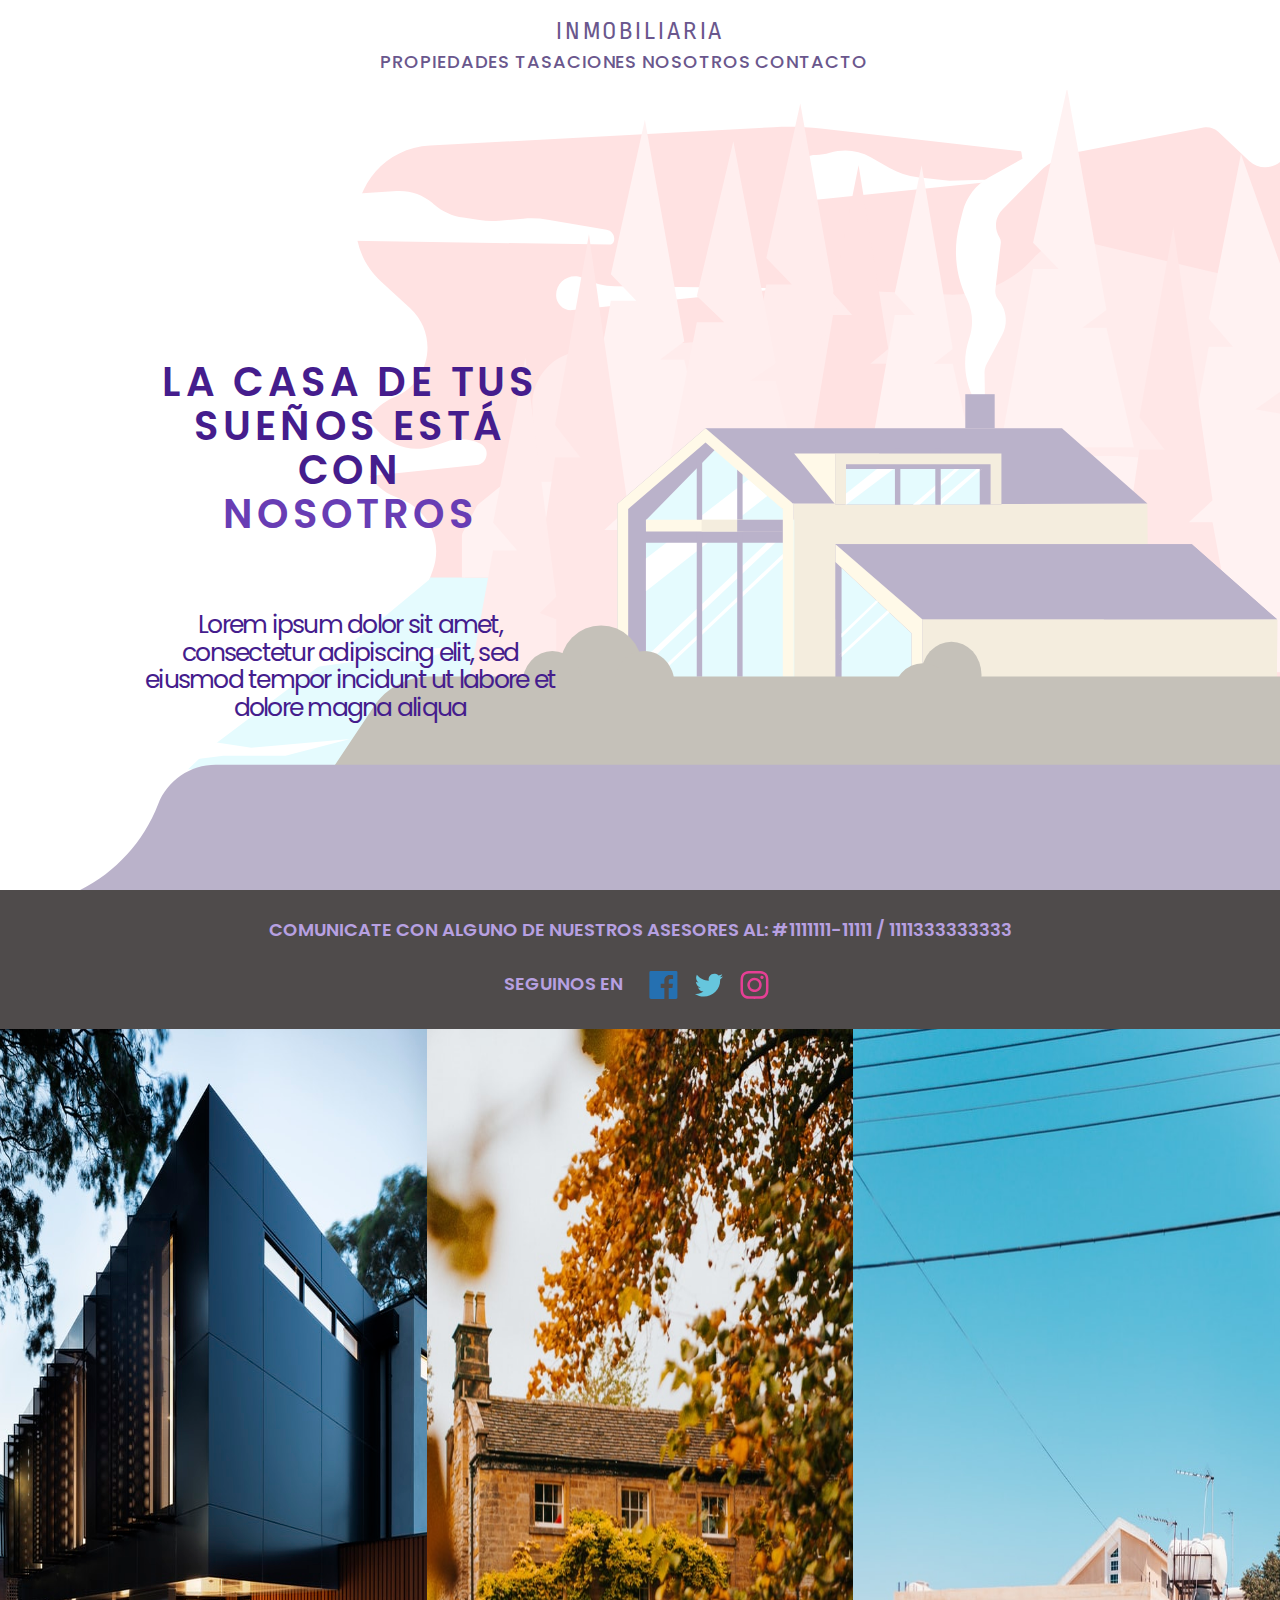
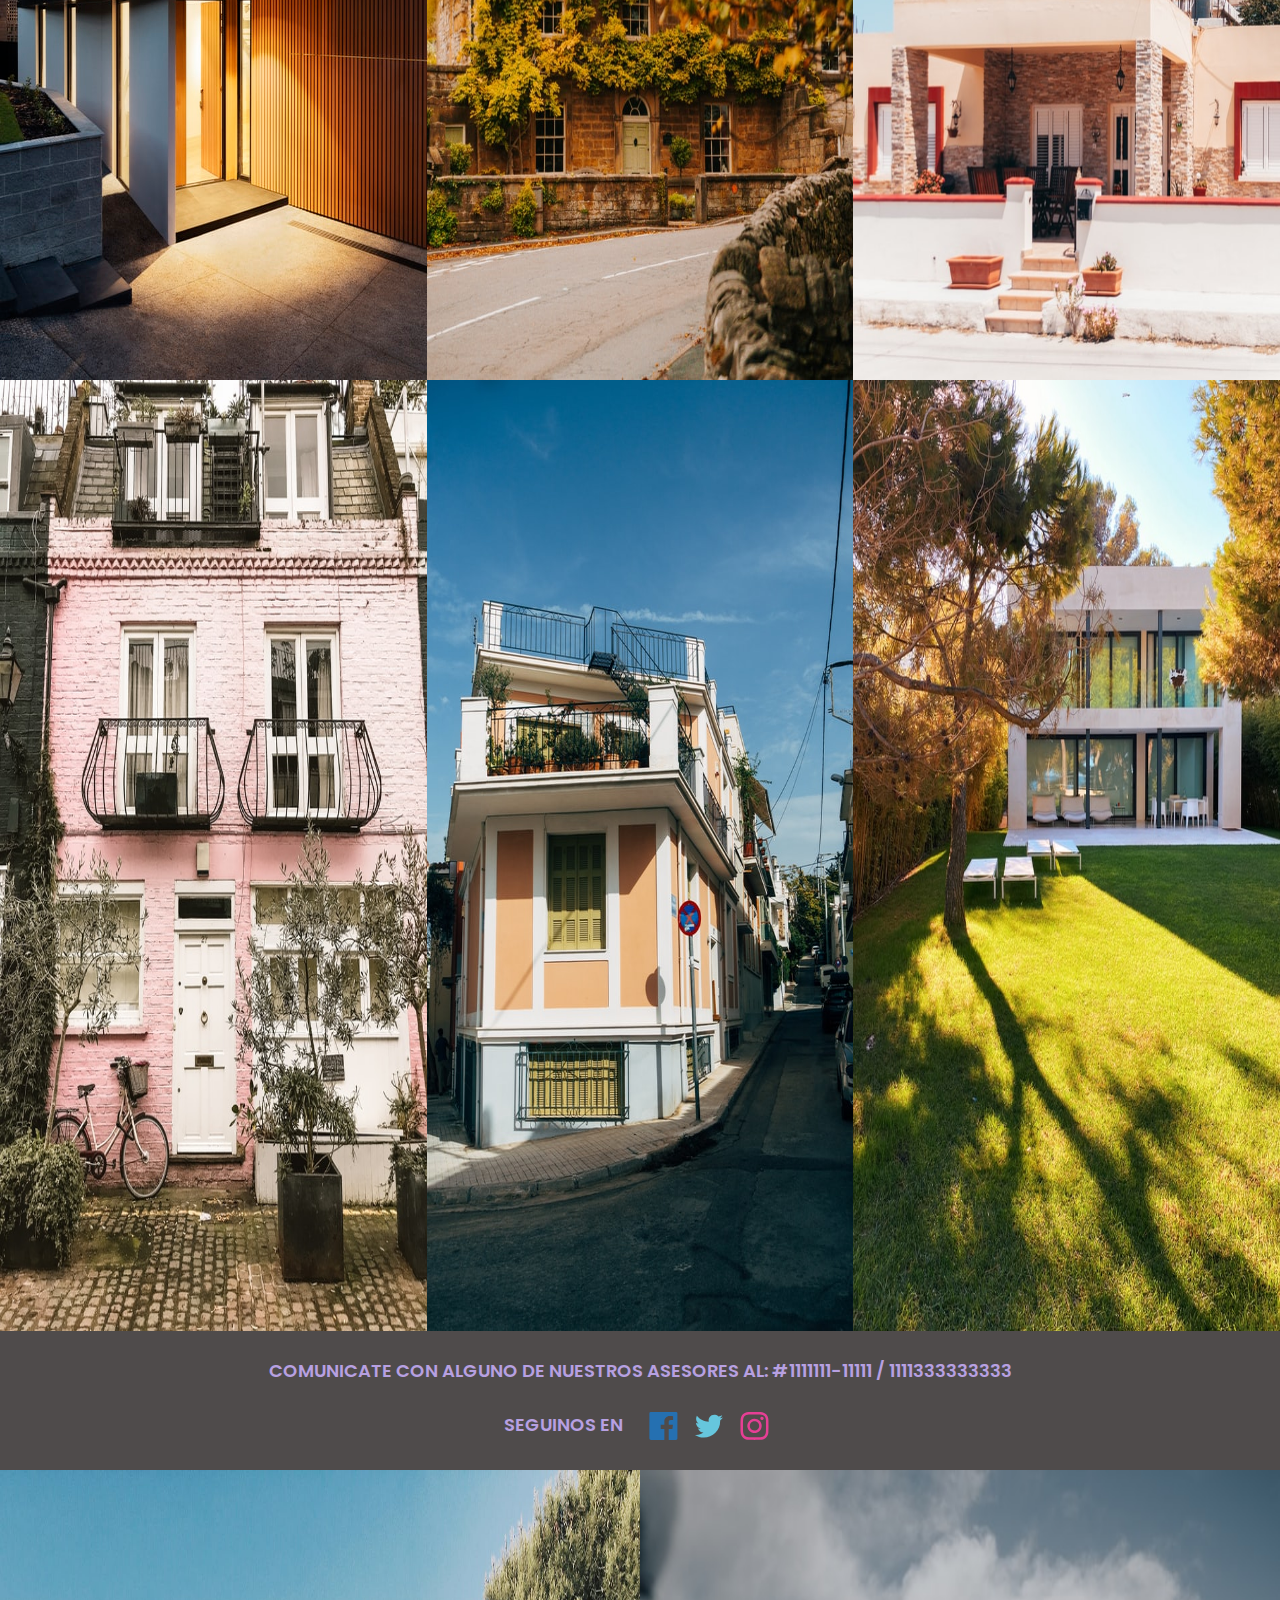
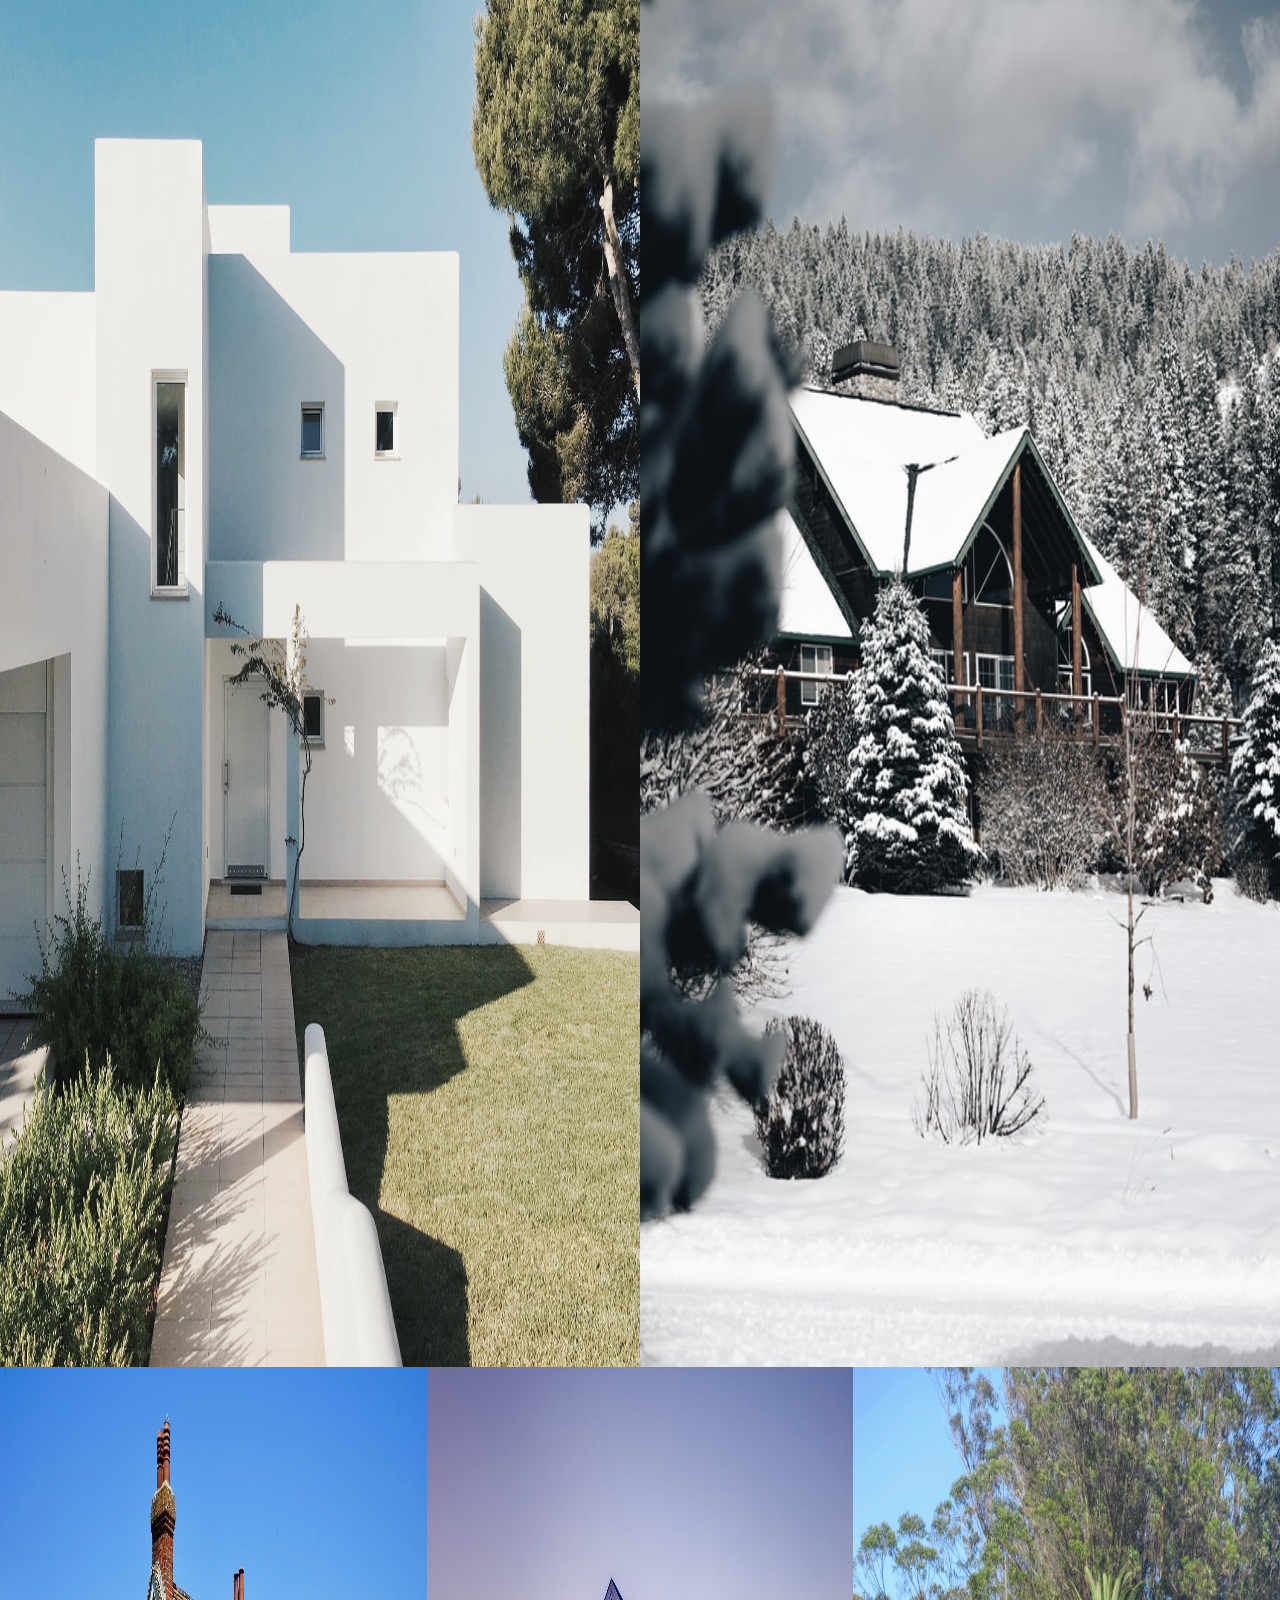
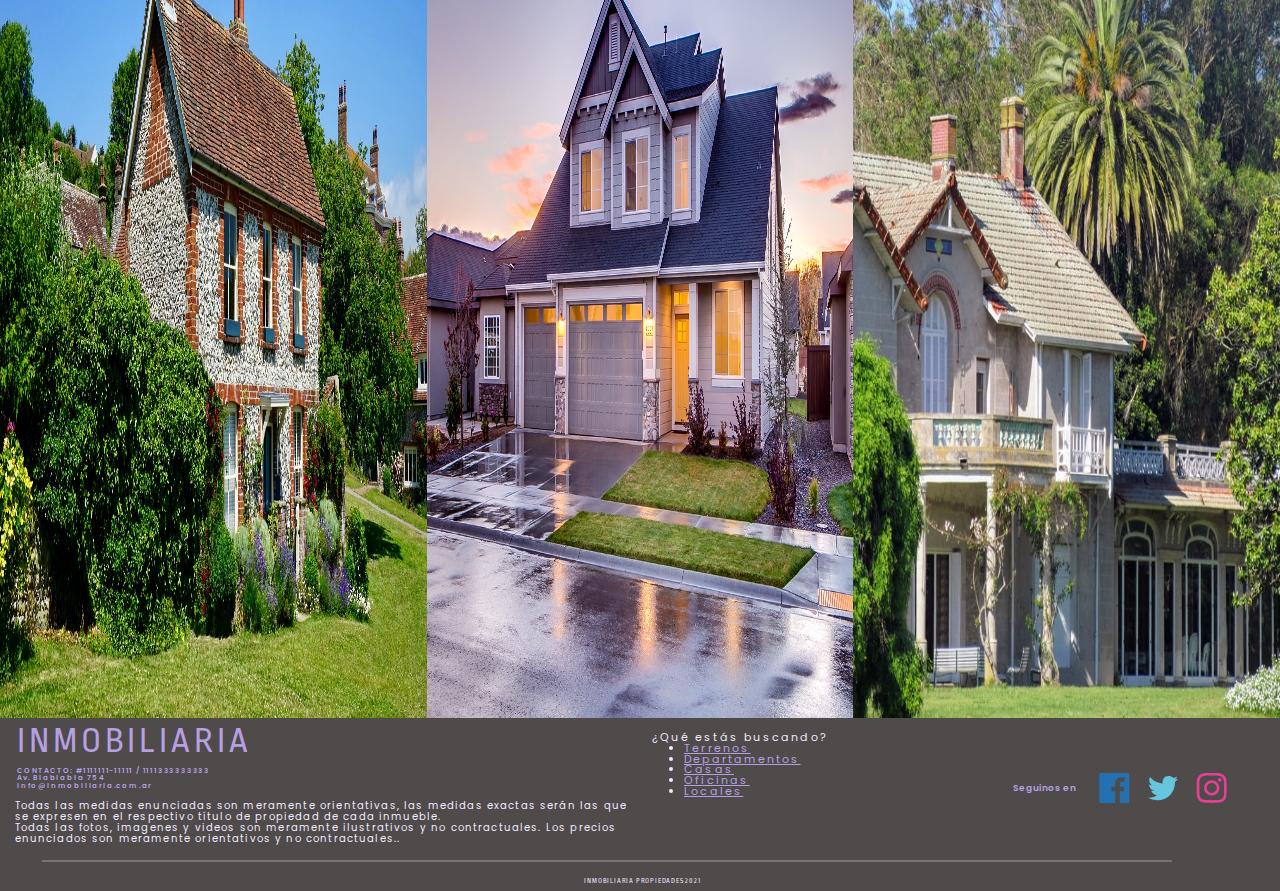
<file: index.html>
<!DOCTYPE html>
<html lang="en">
  <head>
    <meta charset="UTF-8" />
    <meta http-equiv="X-UA-Compatible" content="IE=edge" />
    <meta name="viewport" content="width=device-width, initial-scale=1.0" />
    <link rel="stylesheet" href="stylesheet.css" />
    <link rel="preconnect" href="https://fonts.gstatic.com" crossorigin />
    <link
      href="https://fonts.googleapis.com/css2?family=Poppins:wght@400;500;600&family=Ropa+Sans&display=swap"
      rel="stylesheet"
    />
    <link href="bootstrap-5.0.2-dist/css/bootstrap.css" rel="stylesheet" />
    <link rel="stylesheet" href="https://cdnjs.cloudflare.com/ajax/libs/animate.css/4.1.1/animate.min.css" />
    <title>HOMEPAGE</title>
  </head>

  <body>
    <nav class="animate__animated animate__fadeInDown animate__slow">
      <div class="logo">
        <a class="logo-decoration" href="index.html"><h3 class="text-logo">INMOBILIARIA</h3></a>
      </div>
      <ul class="nav-links">
        <li><a href="#">PROPIEDADES</a></li>
        <li><a href="#">TASACIONES</a></li>
        <li><a href="#">NOSOTROS</a></li>
        <li><a href="#">CONTACTO</a></li>
      </ul>
    </nav>

    <main>
      <div class="hero hero-img animate__animated animate__fadeInRight animate__slow">
        <div class="hero-text">
          <h2 class="main-text">
            LA CASA DE TUS SUEÑOS ESTÁ CON
            <div class="this-word">NOSOTROS</div>
          </h2>
          <h3 class="sub-text">
            Lorem ipsum dolor sit amet, consectetur adipiscing elit, sed eiusmod tempor incidunt ut labore et
            dolore magna aliqua
          </h3>
        </div>
      </div>

      <div class="interlude animate__animated animate__fadeIn animate__slow">
        <div class="telephones">
          COMUNICATE CON ALGUNO DE NUESTROS ASESORES AL: #1111111-11111 / 1111333333333
        </div>

        <div class="text-social">
          SEGUINOS EN <img class="socials-svg" src="Imagenes/Redes.svg" alt="RedesSociales" />
        </div>
      </div>

      <div class="container-fluid animate__animated animate__fadeIn animate__slow">
        <div class="row row-houses">
          <div class="col-12 col-md-6 col-lg-4">
            <div class="image-container">
              <img class="house" src="Imagenes/Casa1.jpg" alt="Casa" />
              <div class="overlay-layer">
                <span class="text-overlay"
                  >Casa 5 ambientes
                  <div class="subtext-layer">(venta o alquiler)</div>
                  <br />$1.111.111</span
                >
                <button class="overlay-button">
                  <a class="link-button" href="/HouseIndex.html">Ver más</a>
                </button>
              </div>
            </div>
          </div>
          <div class="col-12 col-md-6 col-lg-4">
            <div class="image-container">
              <img class="house" src="Imagenes/Casa6.jpg" alt="Casa" />
              <div class="overlay-layer">
                <span class="text-overlay"
                  >Casa 5 ambientes
                  <div class="subtext-layer">(venta o alquiler)</div>
                  <br />$1.111.111</span
                >
                <button class="overlay-button">
                  <a class="link-button" href="/HouseIndex.html">Ver más</a>
                </button>
              </div>
            </div>
          </div>

          <div class="col-12 col-lg-4">
            <div class="image-container">
              <img class="house" src="Imagenes/Casa7.jpg" alt="Casa" />
              <div class="overlay-layer">
                <span class="text-overlay"
                  >Casa 5 ambientes
                  <div class="subtext-layer">(venta o alquiler)</div>
                  <br />$1.111.111</span
                >
                <button class="overlay-button">
                  <a class="link-button" href="/HouseIndex.html">Ver más</a>
                </button>
              </div>
            </div>
          </div>
        </div>

        <div class="row row-houses">
          <div class="col-12 col-md-6 col-lg-4">
            <div class="image-container">
              <img class="house" src="Imagenes/Casa3.jpg" alt="Casa" />
              <div class="overlay-layer">
                <span class="text-overlay"
                  >Casa 5 ambientes
                  <div class="subtext-layer">(venta o alquiler)</div>
                  <br />$1.111.111</span
                >
                <button class="overlay-button">
                  <a class="link-button" href="/HouseIndex.html">Ver más</a>
                </button>
              </div>
            </div>
          </div>
          <div class="col-12 col-md-6 col-lg-4">
            <div class="image-container">
              <img class="house" src="Imagenes/Casa9.jpg" alt="Casa" />
              <div class="overlay-layer">
                <span class="text-overlay"
                  >Casa 5 ambientes
                  <div class="subtext-layer">(venta o alquiler)</div>
                  <br />$1.111.111</span
                >
                <button class="overlay-button">
                  <a class="link-button" href="/HouseIndex.html">Ver más</a>
                </button>
              </div>
            </div>
          </div>
          <div class="col-12 col-lg-4">
            <div class="image-container">
              <img class="house" src="Imagenes/Casa2.jpg" alt="Casa" />
              <div class="overlay-layer">
                <span class="text-overlay"
                  >Casa 5 ambientes
                  <div class="subtext-layer">(venta o alquiler)</div>
                  <br />$1.111.111</span
                >
                <button class="overlay-button">
                  <a class="link-button" href="/HouseIndex.html">Ver más</a>
                </button>
              </div>
            </div>
          </div>
        </div>
      </div>
      <div class="interlude animate__animated animate__fadeIn animate__slow">
        <div class="telephones">
          COMUNICATE CON ALGUNO DE NUESTROS ASESORES AL: #1111111-11111 / 1111333333333
        </div>

        <div class="text-social">
          SEGUINOS EN <img class="socials-svg" src="Imagenes/Redes.svg" alt="RedesSociales2" />
        </div>
      </div>
      <div class="container-fluid animate__animated animate__fadeIn animate__slow">
        <div class="row row-houses">
          <div class="col-12 col-lg-6">
            <div class="slide-fwd-center">
              <div class="image-container">
                <img class="big-house" src="Imagenes/Casa8.jpg" alt="Casa" />
                <div class="overlay-layer">
					<span class="text-overlay"
					  >Casa 5 ambientes
					  <div class="subtext-layer">(venta o alquiler)</div>
					  <br />$1.111.111</span
					>
					<button class="overlay-button">
					  <a class="link-button" href="/HouseIndex.html">Ver más</a>
					</button>
				  </div>
              </div>
            </div>
          </div>
          <div class="col-12 col-lg-6">
            <div class="image-container">
              <img class="big-house" src="Imagenes/Casa4.jpg" alt="Casa" />
              <div class="overlay-layer">
                <span class="text-overlay"
                  >Casa 5 ambientes
                  <div class="subtext-layer">(venta o alquiler)</div>
                  <br />$1.111.111</span
                >
                <button class="overlay-button">
                  <a class="link-button" href="/HouseIndex.html">Ver más</a>
                </button>
              </div>
            </div>
          </div>
        </div>

        <div class="row row-houses">
          <div class="col-12 col-md-6 col-lg-4">
            <div class="image-container">
              <img class="house" src="Imagenes/Casa11.jpeg" alt="Casa" />
              <div class="overlay-layer">
                <span class="text-overlay"
                  >Casa 5 ambientes
                  <div class="subtext-layer">(venta o alquiler)</div>
                  <br />$1.111.111</span
                >
                <button class="overlay-button">
                  <a class="link-button" href="/HouseIndex.html">Ver más</a>
                </button>
              </div>
            </div>
          </div>
          <div class="col-12 col-md-6 col-lg-4">
            <div class="image-container">
              <img class="house" src="Imagenes/Casa10.jpeg" alt="Casa" />
              <div class="overlay-layer">
                <span class="text-overlay"
                  >Casa 5 ambientes
                  <div class="subtext-layer">(venta o alquiler)</div>
                  <br />$1.111.111</span
                >
                <button class="overlay-button">
                  <a class="link-button" href="/HouseIndex.html">Ver más</a>
                </button>
              </div>
            </div>
          </div>
          <div class="col-12 col-lg-4">
            <div class="image-container">
              <img class="house" src="Imagenes/Casa5.jpg" alt="Casa" />
              <div class="overlay-layer">
                <span class="text-overlay"
                  >Casa 5 ambientes
                  <div class="subtext-layer">(venta o alquiler)</div>
                  <br />$1.111.111</span
                >
                <button class="overlay-button">
                  <a class="link-button" href="/HouseIndex.html">Ver más</a>
                </button>
              </div>
            </div>
          </div>
        </div>
      </div>
    </main>
    <footer class="container-fluid m-0 animate__animated animate__fadeIn animate__slow">
      <div class="row">
        <div class="col-12 col-md-6">
          <div class="logo-inmb">INMOBILIARIA</div>
          <div class="contact-data">
            CONTACTO: #1111111-11111 / 1111333333333<br />Av. Blablabla 754<br />info@inmobiliaria.com.ar
            <br />
          </div>
          <div class="disclaimer">
            Todas las medidas enunciadas son meramente orientativas, las medidas exactas serán las que se
            expresen en el respectivo título de propiedad de cada inmueble.<br />Todas las fotos, imagenes y
            videos son meramente ilustrativos y no contractuales. Los precios enunciados son meramente
            orientativos y no contractuales..
          </div>
        </div>
        <div class="col-12 col-md-3">
          <div class="middle-selector">
            ¿Qué estás buscando?
            <ul class="middle-links">
              <li><a href="#">Terrenos</a></li>
              <li><a href="#">Departamentos</a></li>
              <li><a href="#">Casas</a></li>
              <li><a href="#">Oficinas</a></li>
              <li><a href="#">Locales</a></li>
            </ul>
          </div>
        </div>

        <div class="col-12 col-md-3">
          <div class="follow-text">
            Seguinos en <img class="socials-net" src="Imagenes/Redes2.svg" alt="RedesSociales" />
          </div>
        </div>
      </div>
      <hr class="div-line" />
      <div class="copyright">INMOBILIARIA PROPIEDADES 2021</div>
    </footer>

    <script src="bootstrap-5.0.2-dist/js/bootstrap.js"></script>
  </body>
</html>
</file>
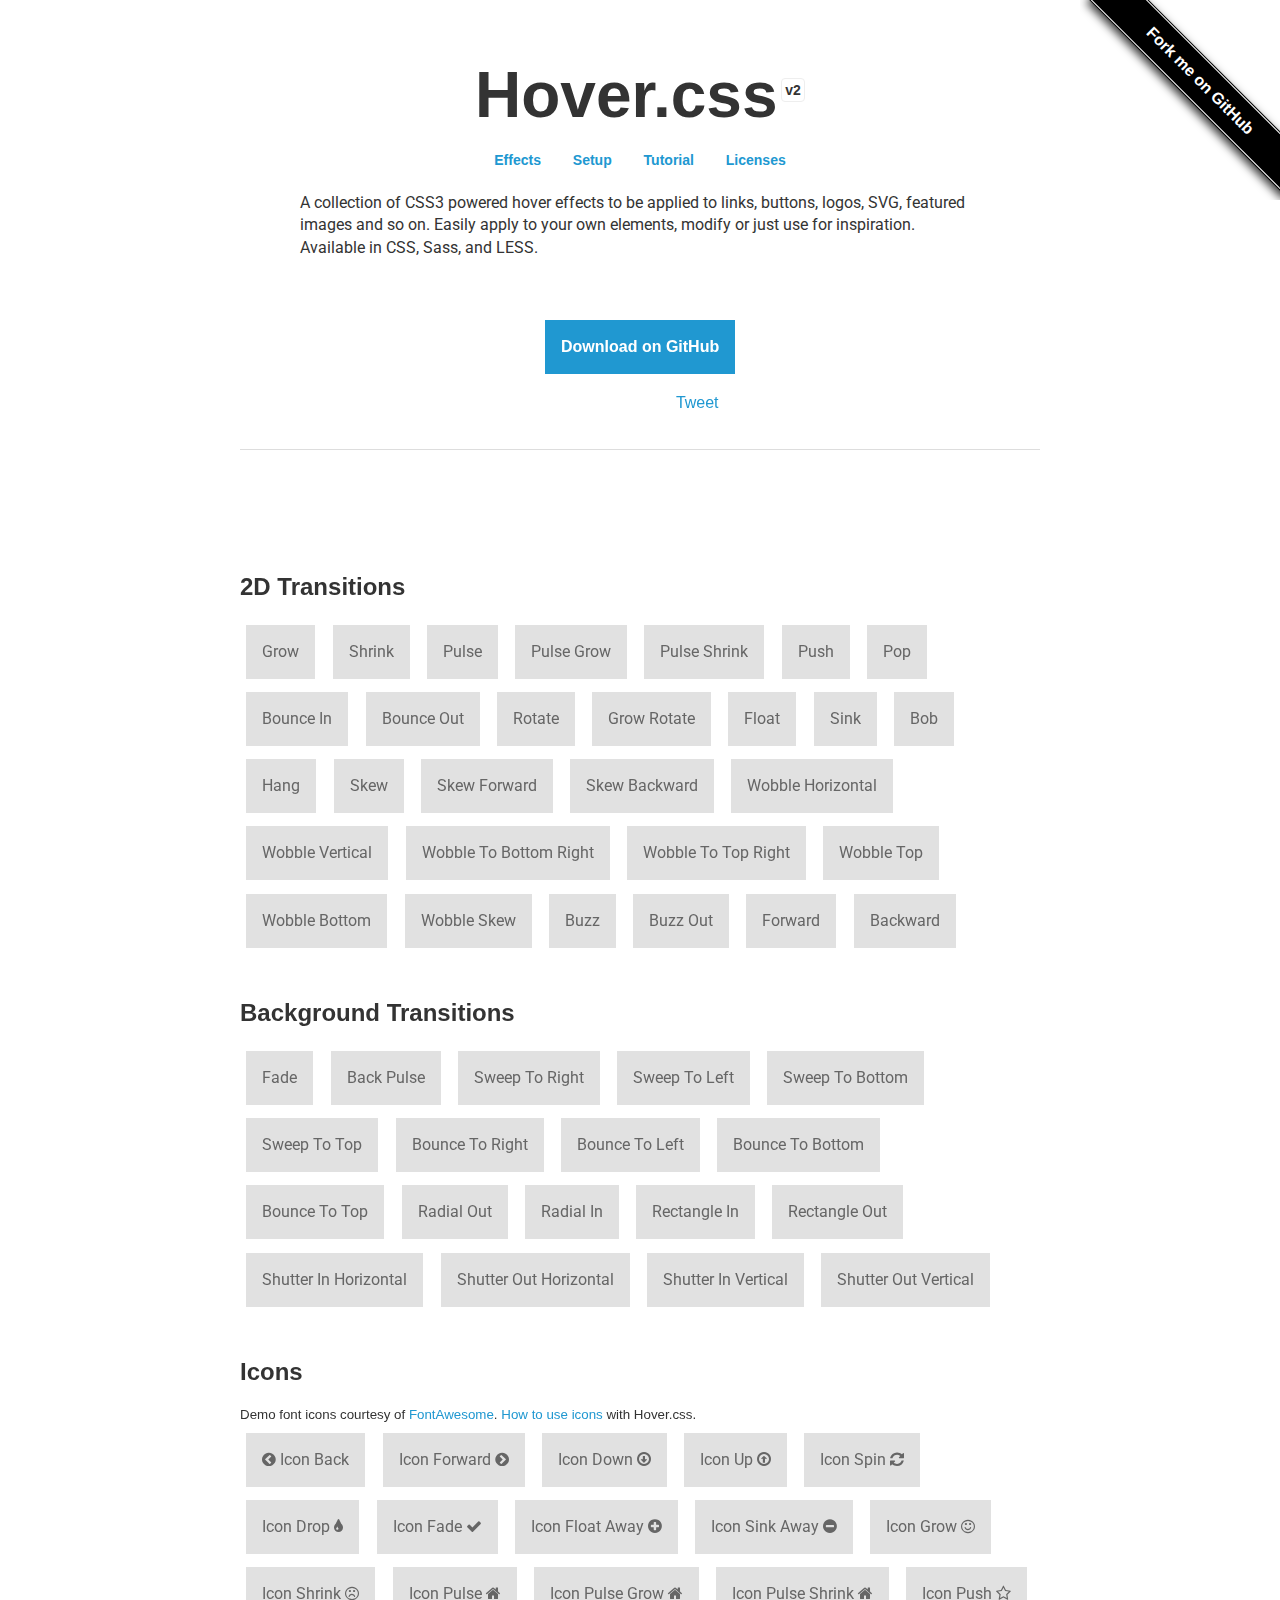
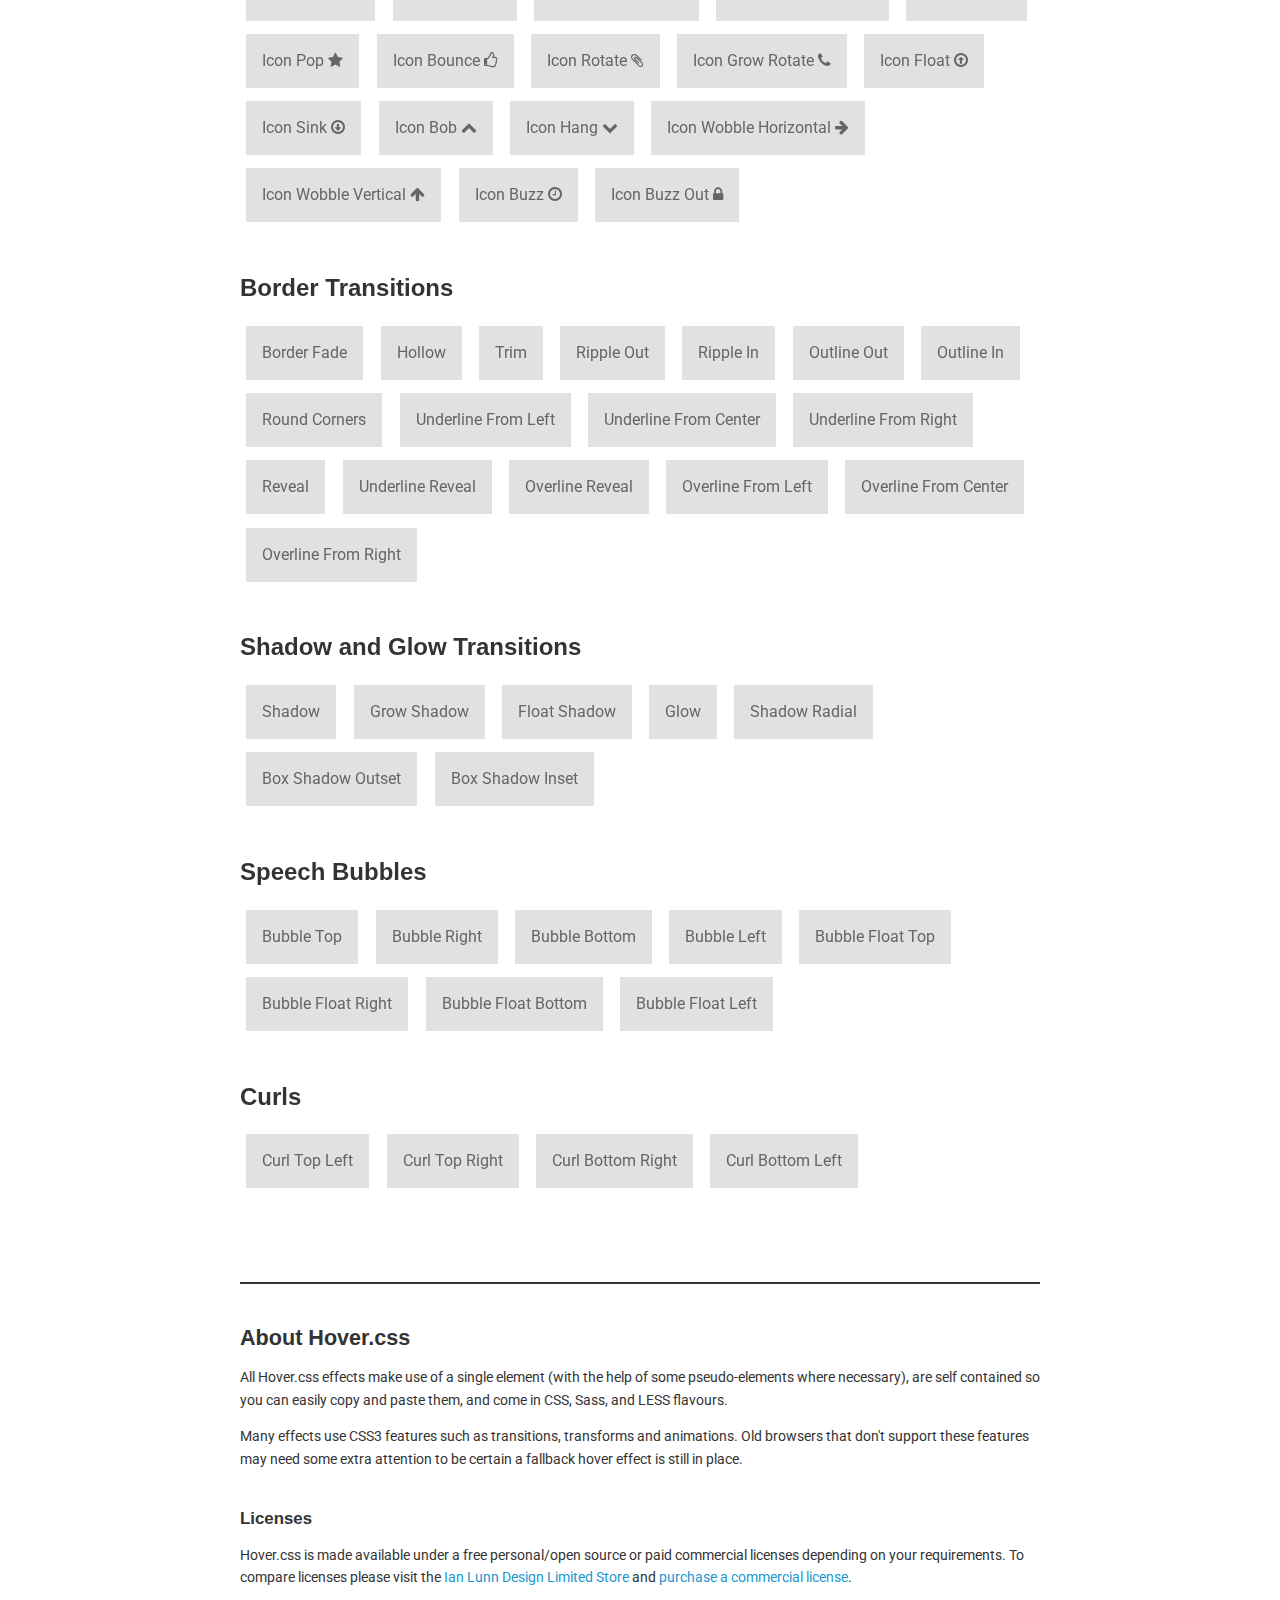
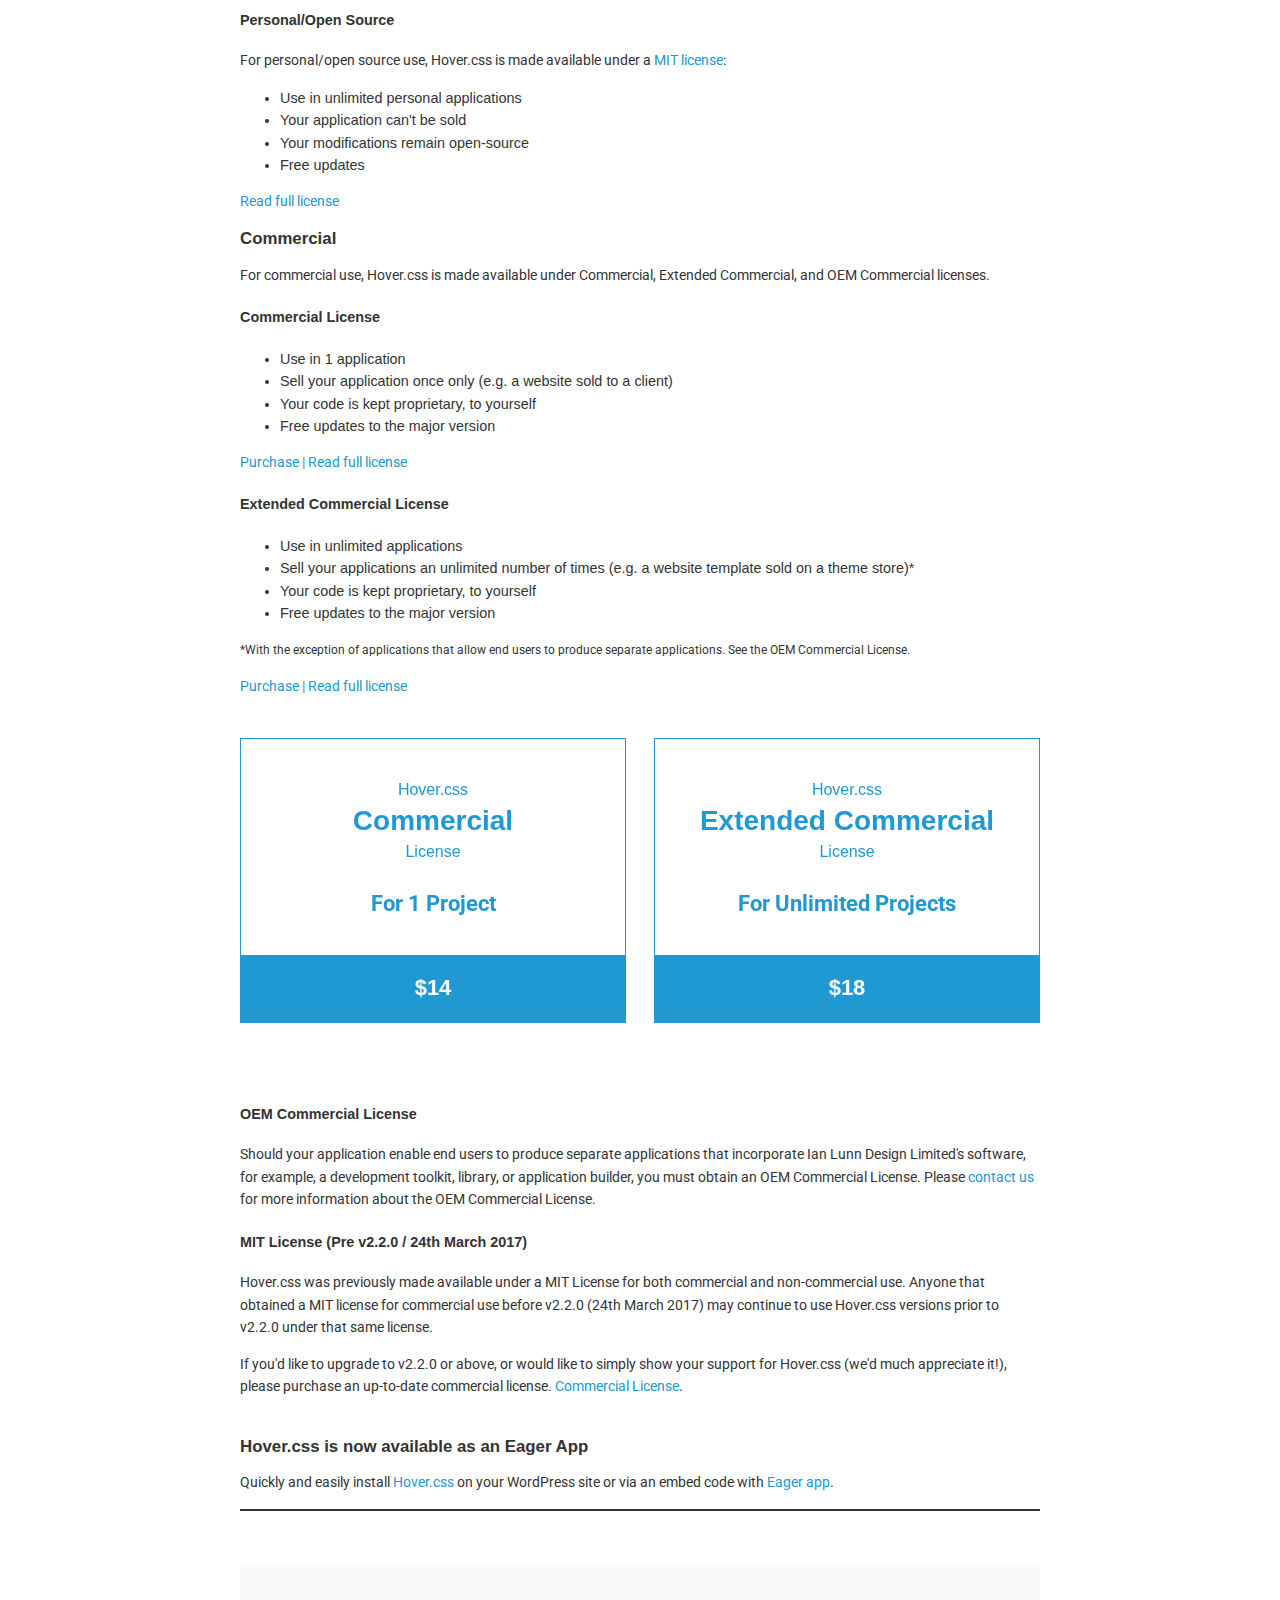
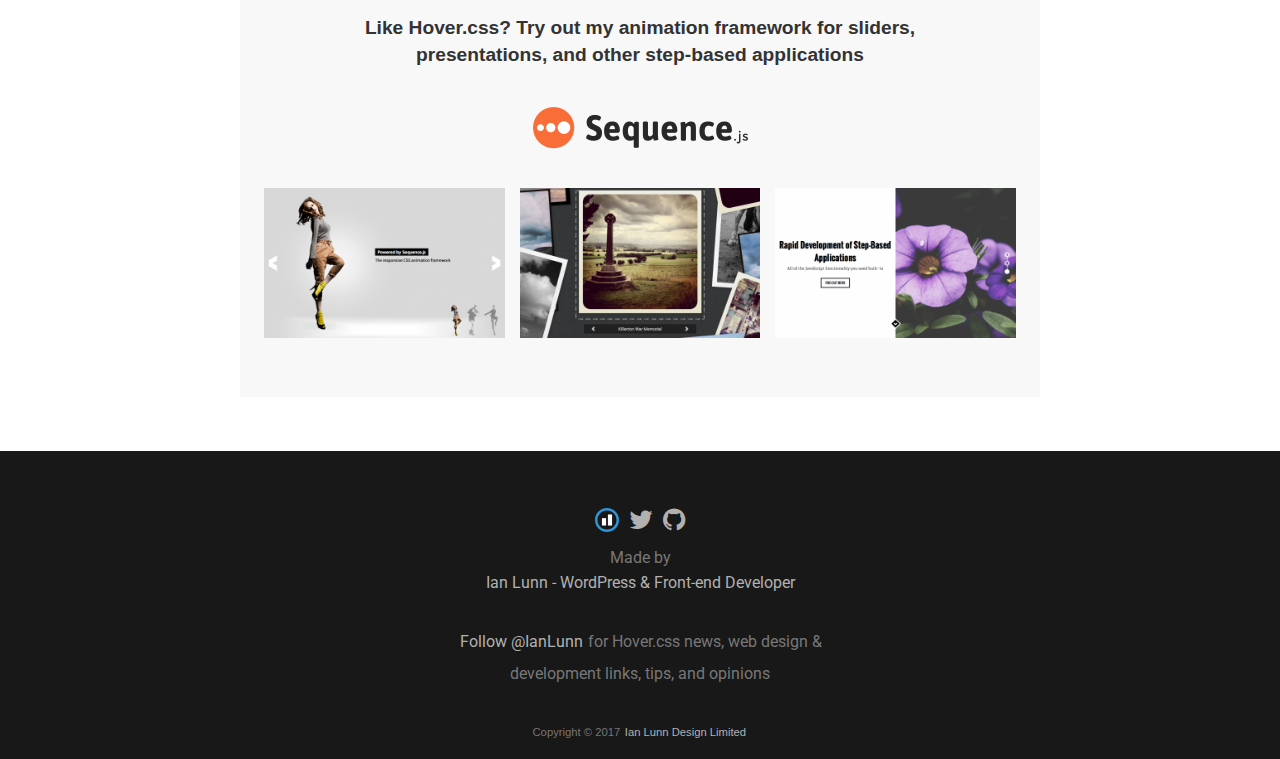
<file: bootstrap-5.0.2-dist/Hover-master/index.html>
<!DOCTYPE html>
<html lang="en">
	<head>
		<meta charset="utf-8">
		<meta property="og:image" content="https://ianlunn.github.io/Hover/hover.jpg" />
		<meta property="og:site_name" content="Hover.css"/>
		<meta property="og:title" content="Hover.css - A collection of CSS3 powered hover effects" />
		<title>Hover.css - A collection of CSS3 powered hover effects</title>
		<link href="css/demo-page.css" rel="stylesheet" media="all">
		<link href="css/hover.css" rel="stylesheet" media="all">
		<link href="https://maxcdn.bootstrapcdn.com/font-awesome/4.2.0/css/font-awesome.min.css" rel="stylesheet" media="all">
	</head>
	<body>

		<!--[if lt IE 10]>
		<p class="browsehappy">You are using an <strong>outdated</strong> browser. Please <a href="https://browsehappy.com/">upgrade your browser</a> to improve your experience.</p>
		<![endif]-->

		<div class="main">
			<span id="forkongithub"><a href="https://github.com/IanLunn/Hover">Fork me on GitHub</a></span>

			<h1>Hover.css <a href="https://github.com/IanLunn/Hover/releases" class="sup" title="View release history">v2</a></h1>

			<nav>
				<ul>
					<li><a href="#effects" title="Effects">Effects</a></li>
					<li><a href="https://github.com/IanLunn/Hover/blob/master/README.md#hovercss" title="Setup">Setup</a></li>
					<li><a href="https://ianlunn.co.uk/articles/hover-css-tutorial-introduction/" title="hover.css Tutorial and Introduction">Tutorial</a></li>
					<li><a href="#licenses" title="Licenses">Licenses</a></li>
				</ul>
			</nav>

			<p class="intro">A collection of CSS3 powered hover effects to be applied to links, buttons, logos, SVG, featured images and so on. Easily apply to your own elements, modify or just use for inspiration. Available in CSS, Sass, and LESS.</p>

			<div class="download aligncenter">
				<a class="button cta hvr-float-shadow" href="https://github.com/IanLunn/Hover">Download on GitHub</a>
			</div>

			<div class="social aligncenter">
				<div class="social-button">
					<iframe src="https://ghbtns.com/github-btn.html?user=IanLunn&repo=Hover&type=watch&count=true" allowtransparency="true" frameborder="0" scrolling="0" width="110" height="20"></iframe>
				</div>

				<div class="social-button">
					<a href="https://twitter.com/share" class="twitter-share-button" data-related="IanLunn" data-dnt="true">Tweet</a>
				</div>
			</div>

			<hr />
			<br />

			<script async type="text/javascript" src="//cdn.carbonads.com/carbon.js?serve=CKYIE23M&placement=ianlunncouk" id="_carbonads_js"></script>

			<div id="effects" class="effects">

				<h2>2D Transitions</h2>

				<a href="#" class="hvr-grow">Grow</a>
				<a href="#" class="hvr-shrink">Shrink</a>
				<a href="#" class="hvr-pulse">Pulse</a>
				<a href="#" class="hvr-pulse-grow">Pulse Grow</a>
				<a href="#" class="hvr-pulse-shrink">Pulse Shrink</a>
				<a href="#" class="hvr-push">Push</a>
				<a href="#" class="hvr-pop">Pop</a>
				<a href="#" class="hvr-bounce-in">Bounce In</a>
				<a href="#" class="hvr-bounce-out">Bounce Out</a>
				<a href="#" class="hvr-rotate">Rotate</a>
				<a href="#" class="hvr-grow-rotate">Grow Rotate</a>
				<a href="#" class="hvr-float">Float</a>
				<a href="#" class="hvr-sink">Sink</a>
				<a href="#" class="hvr-bob">Bob</a>
				<a href="#" class="hvr-hang">Hang</a>
				<a href="#" class="hvr-skew">Skew</a>
				<a href="#" class="hvr-skew-forward">Skew Forward</a>
				<a href="#" class="hvr-skew-backward">Skew Backward</a>
				<a href="#" class="hvr-wobble-horizontal">Wobble Horizontal</a>
				<a href="#" class="hvr-wobble-vertical">Wobble Vertical</a>
				<a href="#" class="hvr-wobble-to-bottom-right">Wobble To Bottom Right</a>
				<a href="#" class="hvr-wobble-to-top-right">Wobble To Top Right</a>
				<a href="#" class="hvr-wobble-top">Wobble Top</a>
				<a href="#" class="hvr-wobble-bottom">Wobble Bottom</a>
				<a href="#" class="hvr-wobble-skew">Wobble Skew</a>
				<a href="#" class="hvr-buzz">Buzz</a>
				<a href="#" class="hvr-buzz-out">Buzz Out</a>
				<a href="#" class="hvr-forward">Forward</a>
				<a href="#" class="hvr-backward">Backward</a>


				<h2>Background Transitions</h2>

				<a href="#" class="hvr-fade">Fade</a>
				<a href="#" class="hvr-back-pulse">Back Pulse</a>
				<a href="#" class="hvr-sweep-to-right">Sweep To Right</a>
				<a href="#" class="hvr-sweep-to-left">Sweep To Left</a>
				<a href="#" class="hvr-sweep-to-bottom">Sweep To Bottom</a>
				<a href="#" class="hvr-sweep-to-top">Sweep To Top</a>
				<a href="#" class="hvr-bounce-to-right">Bounce To Right</a>
				<a href="#" class="hvr-bounce-to-left">Bounce To Left</a>
				<a href="#" class="hvr-bounce-to-bottom">Bounce To Bottom</a>
				<a href="#" class="hvr-bounce-to-top">Bounce To Top</a>
				<a href="#" class="hvr-radial-out">Radial Out</a>
				<a href="#" class="hvr-radial-in">Radial In</a>
				<a href="#" class="hvr-rectangle-in">Rectangle In</a>
				<a href="#" class="hvr-rectangle-out">Rectangle Out</a>
				<a href="#" class="hvr-shutter-in-horizontal">Shutter In Horizontal</a>
				<a href="#" class="hvr-shutter-out-horizontal">Shutter Out Horizontal</a>
				<a href="#" class="hvr-shutter-in-vertical">Shutter In Vertical</a>
				<a href="#" class="hvr-shutter-out-vertical">Shutter Out Vertical</a>


				<h2>Icons</h2>

				<small>Demo font icons courtesy of <a href="https://fortawesome.github.io/Font-Awesome/">FontAwesome</a>. <a href="https://github.com/IanLunn/Hover/#using-icon-effects">How to use icons</a> with Hover.css.</small>

				<a href="#" class="hvr-icon-back">
					<i class="fa fa-chevron-circle-left hvr-icon"></i> Icon Back
				</a>
				<a href="#" class="hvr-icon-forward">
					Icon Forward
					<i class="fa fa-chevron-circle-right hvr-icon"></i>
				</a>
				<a href="#" class="hvr-icon-down">
					Icon Down <i class="fa fa-arrow-circle-o-down hvr-icon"></i>
				</a>
				<a href="#" class="hvr-icon-up">
					Icon Up <i class="fa fa-arrow-circle-o-up hvr-icon"></i>
				</a>
				<a href="#" class="hvr-icon-spin">
					Icon Spin <i class="fa fa-refresh hvr-icon"></i>
				</a>
				<a href="#" class="hvr-icon-drop">
					Icon Drop <i class="fa fa-tint hvr-icon"></i>
				</a>
				<a href="#" class="hvr-icon-fade">
					Icon Fade <i class="fa fa-check hvr-icon"></i>
				</a>
				<a href="#" class="hvr-icon-float-away">
					Icon Float Away <i class="fa fa-plus-circle hvr-icon"></i>
				</a>
				<a href="#" class="hvr-icon-sink-away">
					Icon Sink Away <i class="fa fa-minus-circle hvr-icon"></i>
				</a>
				<a href="#" class="hvr-icon-grow">
					Icon Grow <i class="fa fa-smile-o hvr-icon"></i>
				</a>
				<a href="#" class="hvr-icon-shrink">
					Icon Shrink <i class="fa fa-frown-o hvr-icon"></i>
				</a>
				<a href="#" class="hvr-icon-pulse">
					Icon Pulse <i class="fa fa-home hvr-icon"></i>
				</a>
				<a href="#" class="hvr-icon-pulse-grow">
					Icon Pulse Grow <i class="fa fa-home hvr-icon"></i>
				</a>
				<a href="#" class="hvr-icon-pulse-shrink">
					Icon Pulse Shrink <i class="fa fa-home hvr-icon"></i>
				</a>
				<a href="#" class="hvr-icon-push">
					Icon Push <i class="fa fa-star-o hvr-icon"></i>
				</a>
				<a href="#" class="hvr-icon-pop">
					Icon Pop <i class="fa fa-star hvr-icon"></i>
				</a>
				<a href="#" class="hvr-icon-bounce">
					Icon Bounce <i class="fa fa-thumbs-o-up hvr-icon"></i>
				</a>
				<a href="#" class="hvr-icon-rotate">
					Icon Rotate <i class="fa fa-paperclip hvr-icon"></i>
				</a>
				<a href="#" class="hvr-icon-grow-rotate">
					Icon Grow Rotate <i class="fa fa-phone hvr-icon"></i>
				</a>
				<a href="#" class="hvr-icon-float">
					Icon Float <i class="fa fa-arrow-circle-o-up hvr-icon"></i>
				</a>
				<a href="#" class="hvr-icon-sink">
					Icon Sink <i class="fa fa-arrow-circle-o-down hvr-icon"></i>
				</a>
				<a href="#" class="hvr-icon-bob">
					Icon Bob <i class="fa fa-chevron-up hvr-icon"></i>
				</a>
				<a href="#" class="hvr-icon-hang">
					Icon Hang <i class="fa fa-chevron-down hvr-icon"></i>
				</a>
				<a href="#" class="hvr-icon-wobble-horizontal">
					Icon Wobble Horizontal <i class="fa fa-arrow-right hvr-icon"></i>
				</a>
				<a href="#" class="hvr-icon-wobble-vertical">
					Icon Wobble Vertical <i class="fa fa-arrow-up hvr-icon"></i>
				</a>
				<a href="#" class="hvr-icon-buzz">
					Icon Buzz <i class="fa fa-clock-o hvr-icon"></i>
				</a>
				<a href="#" class="hvr-icon-buzz-out">
					Icon Buzz Out <i class="fa fa-lock hvr-icon"></i>
				</a>


				<h2>Border Transitions</h2>

				<a href="#" class="hvr-border-fade">Border Fade</a>
				<a href="#" class="hvr-hollow">Hollow</a>
				<a href="#" class="hvr-trim">Trim</a>
				<a href="#" class="hvr-ripple-out">Ripple Out</a>
				<a href="#" class="hvr-ripple-in">Ripple In</a>
				<a href="#" class="hvr-outline-out">Outline Out</a>
				<a href="#" class="hvr-outline-in">Outline In</a>
				<a href="#" class="hvr-round-corners">Round Corners</a>
				<a href="#" class="hvr-underline-from-left">Underline From Left</a>
				<a href="#" class="hvr-underline-from-center">Underline From Center</a>
				<a href="#" class="hvr-underline-from-right">Underline From Right</a>
				<a href="#" class="hvr-reveal">Reveal</a>
				<a href="#" class="hvr-underline-reveal">Underline Reveal</a>
				<a href="#" class="hvr-overline-reveal">Overline Reveal</a>
				<a href="#" class="hvr-overline-from-left">Overline From Left</a>
				<a href="#" class="hvr-overline-from-center">Overline From Center</a>
				<a href="#" class="hvr-overline-from-right">Overline From Right</a>


				<h2>Shadow and Glow Transitions</h2>

				<a href="#" class="hvr-shadow">Shadow</a>
				<a href="#" class="hvr-grow-shadow">Grow Shadow</a>
				<a href="#" class="hvr-float-shadow">Float Shadow</a>
				<a href="#" class="hvr-glow">Glow</a>
				<a href="#" class="hvr-shadow-radial">Shadow Radial</a>
				<a href="#" class="hvr-box-shadow-outset">Box Shadow Outset</a>
				<a href="#" class="hvr-box-shadow-inset">Box Shadow Inset</a>


				<h2>Speech Bubbles</h2>

				<a href="#" class="hvr-bubble-top">Bubble Top</a>
				<a href="#" class="hvr-bubble-right">Bubble Right</a>
				<a href="#" class="hvr-bubble-bottom">Bubble Bottom</a>
				<a href="#" class="hvr-bubble-left">Bubble Left</a>
				<a href="#" class="hvr-bubble-float-top">Bubble Float Top</a>
				<a href="#" class="hvr-bubble-float-right">Bubble Float Right</a>
				<a href="#" class="hvr-bubble-float-bottom">Bubble Float Bottom</a>
				<a href="#" class="hvr-bubble-float-left">Bubble Float Left</a>


				<h2>Curls</h2>

				<a href="#" class="hvr-curl-top-left">Curl Top Left</a>
				<a href="#" class="hvr-curl-top-right">Curl Top Right</a>
				<a href="#" class="hvr-curl-bottom-right">Curl Bottom Right</a>
				<a href="#" class="hvr-curl-bottom-left">Curl Bottom Left</a>
			</div>


			<div class="footer">
				<div class="about">
					<h2>About Hover.css</h2>

					<p>All Hover.css effects make use of a single element (with the help of some pseudo-elements where necessary), are self contained so you can easily copy and paste them, and come in CSS, Sass, and LESS flavours.</p>

					<p>Many effects use CSS3 features such as transitions, transforms and animations. Old browsers that don't support these features may need some extra attention to be certain a fallback hover effect is still in place.</p>

					<br />
					<h3 id="licenses">Licenses</h3>

					<p>Hover.css is made available under a free personal/open source or paid commercial licenses depending on your requirements. To compare licenses please visit the <a href="https://ianlunn.co.uk/store/licenses/">Ian Lunn Design Limited Store</a> and <a href="https://ianlunn.co.uk/store/hover-css/">purchase a commercial license</a>.</p>

					<h4 id="personal">Personal/Open Source</h4>

					<p>For personal/open source use, Hover.css is made available under a <a href="https://opensource.org/licenses/MIT">MIT license</a>:</p>

					<ul>
						<li>Use in unlimited personal applications</li>
						<li>Your application can't be sold</li>
						<li>Your modifications remain open-source</li>
						<li>Free updates</li>
					</ul>

					<p><a href="https://ianlunn.co.uk/store/licenses/personal/">Read full license</a></p>

					<h3 id="commercial-licenses">Commercial</h3>

					<p>For commercial use, Hover.css is made available under Commercial, Extended Commercial, and OEM Commercial licenses.</p>

					<h4 id="commercial">Commercial License</h4>

					<ul>
						<li>Use in 1 application</li>
						<li>Sell your application once only (e.g. a website sold to a client)</li>
						<li>Your code is kept proprietary, to yourself</li>
						<li>Free updates to the major version</li>
					</ul>

					<p><a href="https://ianlunn.co.uk/store/hover-css/?attribute_pa_licenses=commercial">Purchase<a/> | <a href="https://ianlunn.co.uk/store/licenses/commercial/">Read full license</a></p>

					<h4 id="extended-commercial">Extended Commercial License</h4>

					<ul>
						<li>Use in unlimited applications</li>
						<li>Sell your applications an unlimited number of times (e.g. a website template sold on a theme store)*</li>
						<li>Your code is kept proprietary, to yourself</li>
						<li>Free updates to the major version</li>
					</ul>

					<p><small>*With the exception of applications that allow end users to produce separate applications. See the OEM Commercial License.</small></p>

					<p><a href="https://ianlunn.co.uk/store/hover-css/?attribute_pa_licenses=extended-commercial">Purchase<a/> | <a href="https://ianlunn.co.uk/store/licenses/extended-commercial/">Read full license</a></p>

					<div class="licenses">
						<a target="_blank" href="https://ianlunn.co.uk/store/hover-css/?attribute_pa_licenses=commercial" title="Commercial License" class="license hvr-float">
							<div class="license__content">
								<h5 class="license__title"><div>Hover.css</div> Commercial <div>License</div></h5>
								<p class="license__desc">For 1 Project</p>
							</div>
							<span class="license__button button cta">$14</span>
						</a>

						<a target="_blank" href="https://ianlunn.co.uk/store/hover-css/?attribute_pa_licenses=extended-commercial" title="Extended Commercial License" class="license hvr-float">
							<div class="license__content">
								<h5 class="license__title"><div>Hover.css</div> Extended Commercial <div>License</div></h5>
								<p class="license__desc">For Unlimited Projects</p>
							</div>
							<span class="license__button button cta">$18</span>
						</a>
					</div>

					<h4 id="oem-commercial">OEM Commercial License</h4>

					<p>Should your application enable end users to produce separate applications that incorporate Ian Lunn Design Limited's software, for example, a development toolkit, library, or application builder, you must obtain an OEM Commercial License. Please <a href="https://ianlunn.co.uk/contact/">contact us</a> for more information about the OEM Commercial License.</p>

					<h4>MIT License (Pre v2.2.0 / 24th March 2017)</h4>
					<p>Hover.css was previously made available under a MIT License for both commercial and non-commercial use. Anyone that obtained a MIT license for commercial use before v2.2.0 (24th March 2017) may continue to use Hover.css versions prior to v2.2.0 under that same license.</p>

					<p>If you'd like to upgrade to v2.2.0 or above, or would like to simply show your support for Hover.css (we'd much appreciate it!), please purchase an up-to-date commercial license. <a href="https://ianlunn.co.uk/store/hover-css/?attribute_pa_licenses=commercial" title="Commercial License">Commercial License</a>.</p>

					<br />
					<h3>Hover.css is now available as an Eager App</h3>
					<p>Quickly and easily install <a href="https://eager.io/app/AN_LdP2tOk0f">Hover.css</a> on your WordPress site or via an embed code with <a href="https://eager.io/">Eager app</a>.</p>
				</div>
			</div>

			<div class="ad">
				<h2>Like Hover.css? Try out my animation framework for sliders,<br /> presentations, and other step-based applications</h2>

				<a class="ad__logo" href="https://www.sequencejs.com/" title="Learn more about Sequence.js">
					<img src="sequence-logo.png" alt="Sequence.js" />
				</a>

				<div class="ad__preview">
					<a href="https://www.sequencejs.com/" title="Learn more about Sequence.js"><img src="modern-slide-in.png" /></a> <a class="second" href="https://www.sequencejs.com/" title="Learn more about Sequence.js"><img src="photo-stack.png" /></a> <a href="https://www.sequencejs.com/" title="Learn more about Sequence.js"><img src="two-up.png" /></a>
				</div>
			</div>

		</div>

		<div class="made-by group">
			<ul>
				<li>
					<!-- "IL" logo Copyright (c) Ian Lunn Design Limited 2017 -->
					<a cass="icon__ild" href="https://ianlunn.co.uk/" title="Ian Lunn - WordPress &amp; Front End Developer" target="_blank" class="ild-ident">
						<svg class="" onmouseenter="el=this;el.classList.add('active');setTimeout(function(){el.classList.remove('active')},600);" xmlns="https://www.w3.org/2000/svg" width="24" height="30" viewBox="0 0 52 52">
							<g class="circle-holder">
								<path class="circle" fill="#2E96D6" d="M5.4 26c0-11.4 9.2-20.6 20.6-20.6s20.6 9.2 20.6 20.6c0 11.4-9.2 20.6-20.6 20.6s-20.6-9.2-20.6-20.6zm-5.4 0c0 14.4 11.6 26 26 26s26-11.6 26-26-11.6-26-26-26-26 11.6-26 26z"></path>
							</g>
							<path class="i" fill="#fff" d="M15 22h9v16h-9v-16z"></path>
							<path class="l" fill="#fff" d="M28 14h9v24h-9v-24z"></path>
						</svg>
					</a>
				</li>
				<li><a class="icon__twitter" href="https://twitter.com/IanLunn/" title="Ian Lunn on Twitter" target="_blank"><i class="fa fa-twitter"></i></a></li>
				<li><a class="icon__github" href="https://github.com/IanLunn/Hover/" title="Hover.css on GitHub" target="_blank"><i class="fa fa-github"></i></a></li>
			</ul>
			<p>Made by<br /><a href="https://ianlunn.co.uk/" title="Ian Lunn - WordPress &amp; Front End Developer" target="_blank">Ian Lunn - WordPress &amp; Front-end Developer</a></p>

			<p class="follow"><a href="https://twitter.com/IanLunn" class="twitter-follow-button" data-show-count="false" data-dnt="true" data-size="large">Follow @IanLunn</a> for Hover.css news, web design &amp;<br /> development links, tips, and opinions</p>
			<small>Copyright &copy; 2017 <a href="https://ianlunn.co.uk/" title="Ian Lunn - WordPress &amp; Front End Developer" target="_blank">Ian Lunn Design Limited</a></small>
		</div>

		<script>
			/**
			 * Used to demonstrate Hover.css only. Not required when adding
			 * Hover.css to your own pages. Prevents a link from being
			 * navigated and gaining focus.
			 */
			var effects = document.querySelectorAll('.effects')[0];

			effects.addEventListener('click', function(e) {

				if (e.target.className.indexOf('hvr') > -1) {
					e.preventDefault();
					e.target.blur();

				}
			});
		</script>

		<script>!function(d,s,id){var js,fjs=d.getElementsByTagName(s)[0],p=/^https:/.test(d.location)?'http':'https';if(!d.getElementById(id)){js=d.createElement(s);js.id=id;js.src=p+'://platform.twitter.com/widgets.js';fjs.parentNode.insertBefore(js,fjs);}}(document, 'script', 'twitter-wjs');</script>

		<script>
		  (function(i,s,o,g,r,a,m){i['GoogleAnalyticsObject']=r;i[r]=i[r]||function(){
		  (i[r].q=i[r].q||[]).push(arguments)},i[r].l=1*new Date();a=s.createElement(o),
		  m=s.getElementsByTagName(o)[0];a.async=1;a.src=g;m.parentNode.insertBefore(a,m)
		  })(window,document,'script','//www.google-analytics.com/analytics.js','ga');

		  ga('create', 'UA-11991680-4', 'ianlunn.github.io');
		  ga('send', 'pageview');
		</script>
	</body>
</html>
</file>
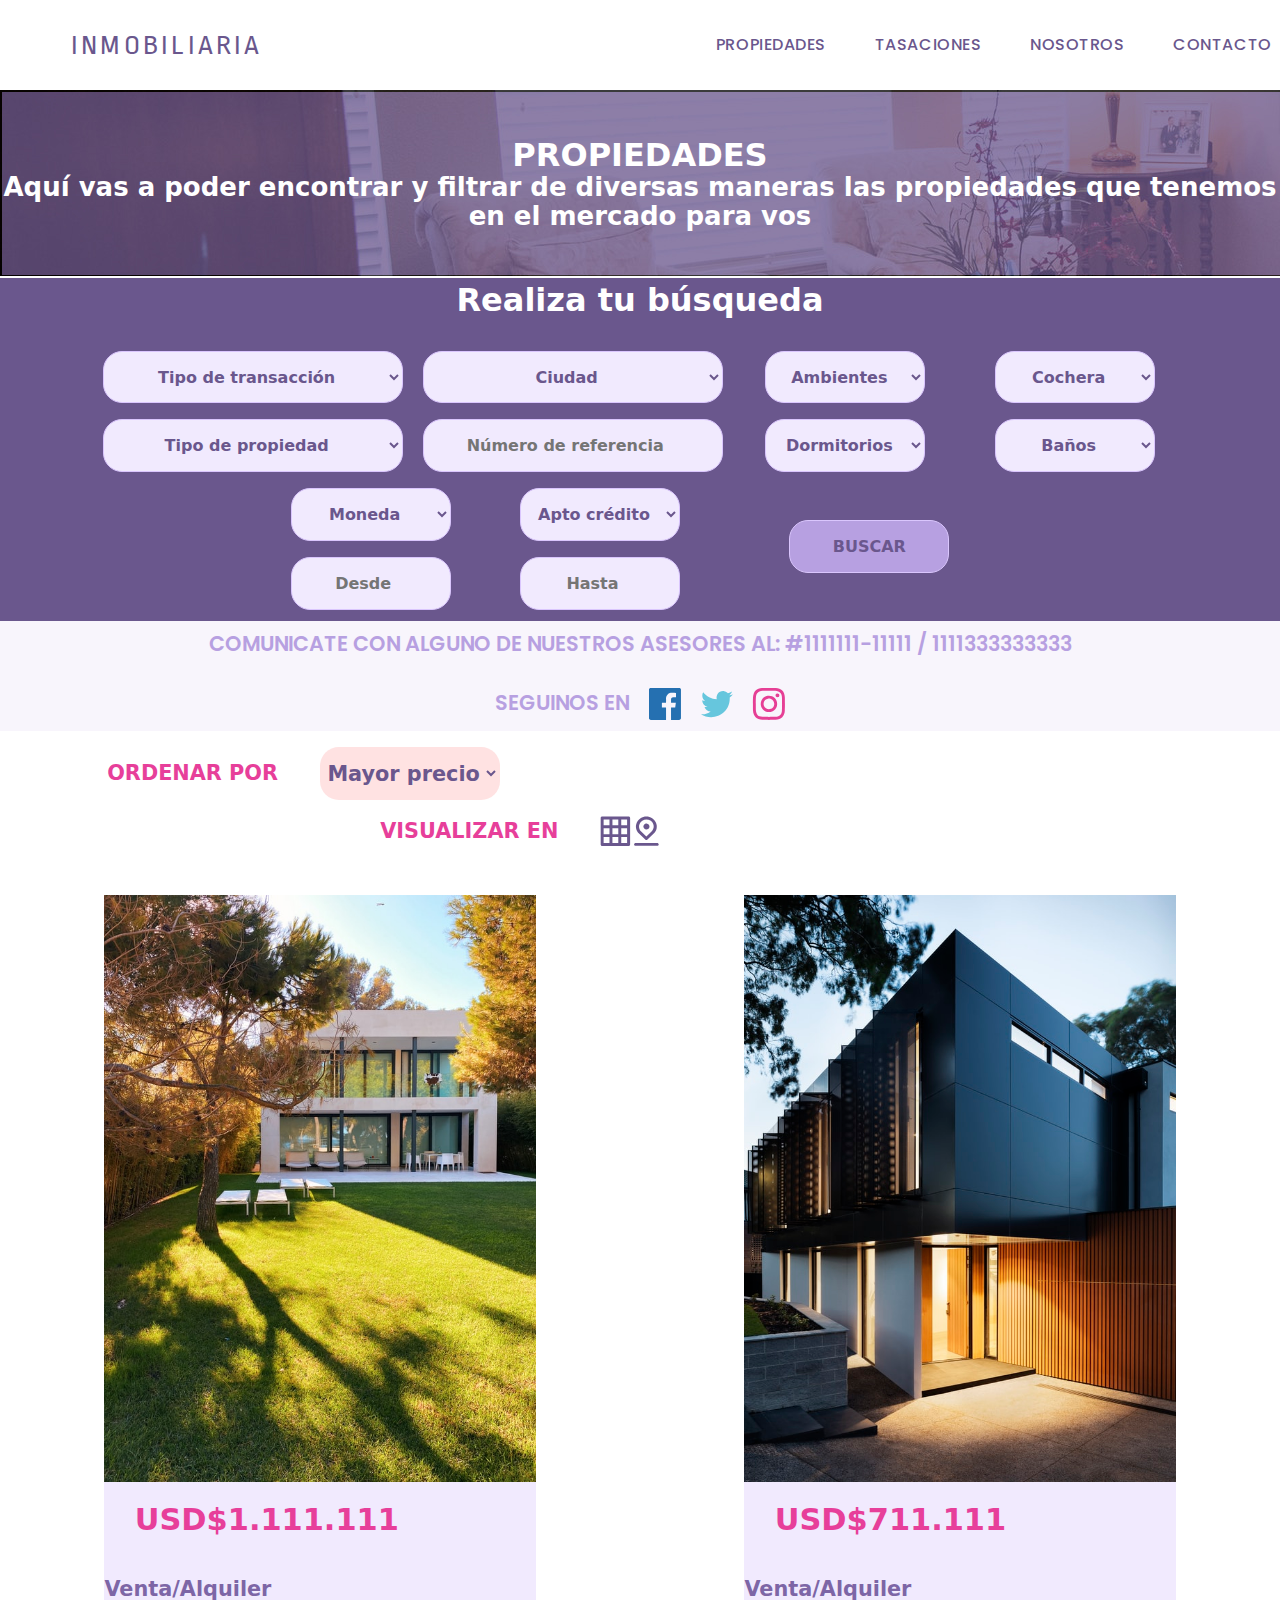
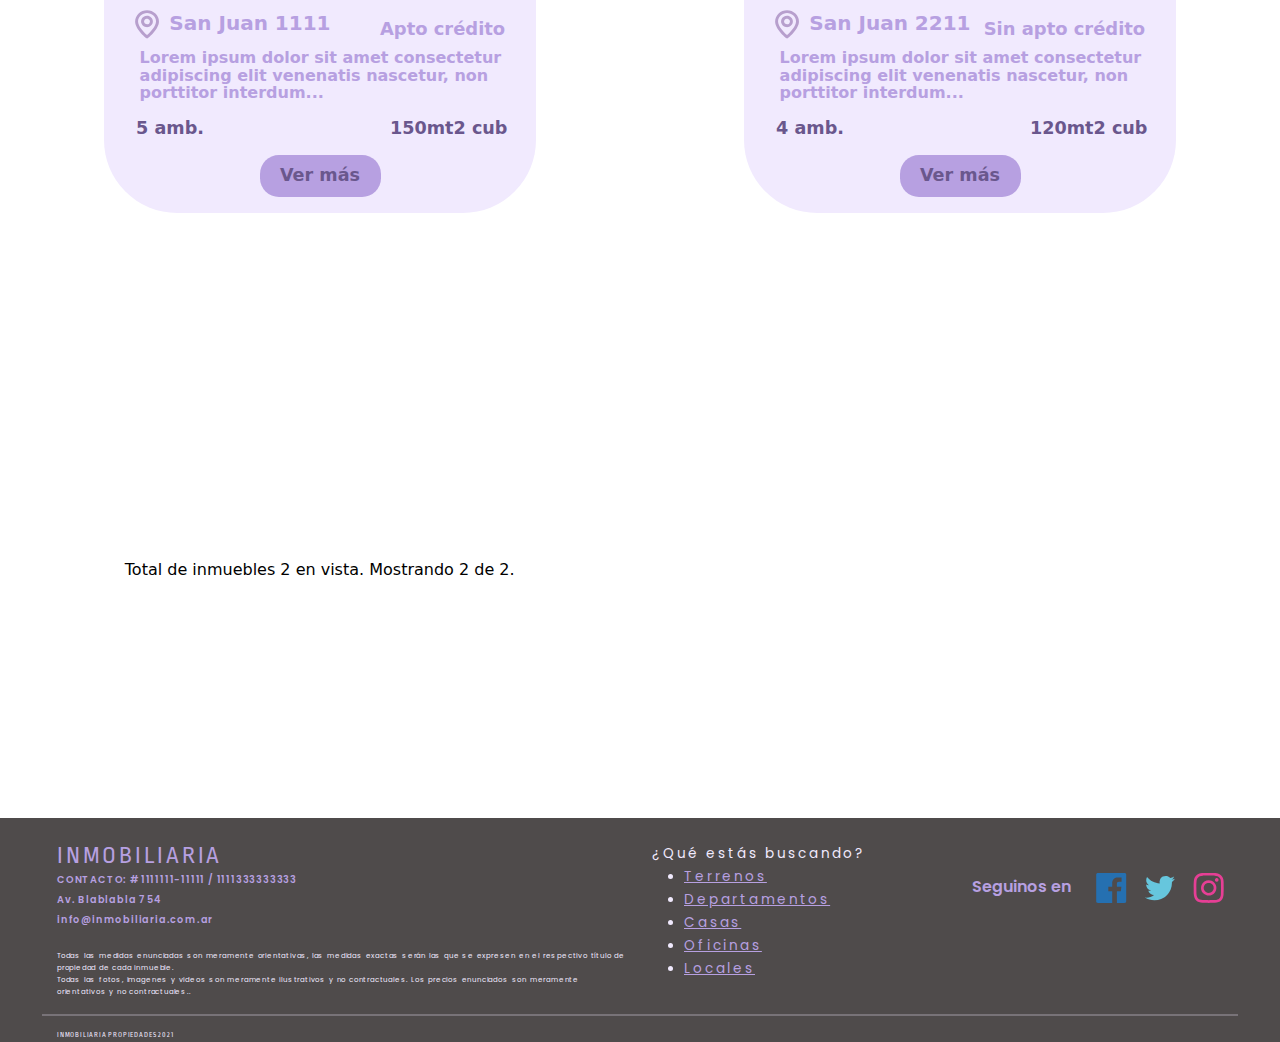
<file: filterpage.html>
<!DOCTYPE html>
<html lang="en">
  <head>
    <meta charset="UTF-8" />
    <meta http-equiv="X-UA-Compatible" content="IE=edge" />
    <meta name="viewport" content="width=device-width, initial-scale=1.0" />
    <link rel="stylesheet" href="stylefilterpage.css" />
    <link rel="preconnect" href="https://fonts.gstatic.com" crossorigin />
    <link
      href="https://fonts.googleapis.com/css2?family=Poppins:wght@400;500;600&family=Ropa+Sans&display=swap"
      rel="stylesheet"
    />
    <link href="bootstrap-5.0.2-dist/css/bootstrap.css" rel="stylesheet" />
    <link rel="stylesheet" href="https://cdnjs.cloudflare.com/ajax/libs/animate.css/4.1.1/animate.min.css" />
    <title>HOMEPAGE</title>
  </head>

  <body>
    <nav class="animate__animated animate__fadeInDown animate__slow">
      <div class="logo">
        <a class="logo-decoration" href="index.html"><h3 class="text-logo">INMOBILIARIA</h3></a>
      </div>
      <ul class="nav-links">
        <li class="hover-underline-animation"><a href="#">PROPIEDADES</a></li>
        <li class="hover-underline-animation"><a href="#">TASACIONES</a></li>
        <li class="hover-underline-animation"><a href="#">NOSOTROS</a></li>
        <li class="hover-underline-animation"><a href="#">CONTACTO</a></li>
      </ul>
    </nav>

    <main>
      <div class="banner">
        <div class="text-banner">
          PROPIEDADES
          <div class="sub-text-banner">
            Aquí vas a poder encontrar y filtrar de diversas maneras las propiedades que tenemos en el mercado
            para vos
          </div>
        </div>
      </div>

      <div class="filters">
        <div class="tittle-filter">Realiza tu búsqueda</div>

        <div class="container-fluid">
          <div class="row justify-content-center text-center">
            <div class="col-12 col-lg-4 col-xl-3 col-xxl-2 pl-2">
              <form>
                <select
                  class="my-3 long-column"
                  name="transaction-type"
                  id="transaction-type"
                  form="transaction-type"
                >
                  <option class="style-option" disabled selected>Tipo de transacción</option>
                  <option class="style-option" value="venta">Venta</option>
                  <option class="style-option" value="alquiler">Alquiler</option>
                  <option class="style-option" value="alquilertemporario">Alquiler temporario</option>
                  <br />
                </select>

                <select class="long-column" name="property-type" id="property-type" form="property-type">
                  <option class="style-option" disabled selected>Tipo de propiedad</option>
                  <option class="style-option" value="casa">Casa</option>
                  <option class="style-option" value="departamento">Departamento</option>
                  <option class="style-option" value="chalet">Chalet</option>
                  <option class="style-option" value="local">Local</option>
                  <option class="style-option" value="terreno">Terreno</option>
                  <option class="style-option" value="negocio">Negocio</option>
                  <option class="style-option" value="fondodecomercio">Fondo de comercio</option>
                  <br />
                </select>
              </form>
            </div>

            <div class="col-12 col-lg-4 col-xl-3 col-xxl-2 pl-2">
              <form>
                <select class="my-3 long-column" type="selector" id="city" name="city">
                  <br />
                  <option class="style-option" disabled selected>Ciudad</option>
                  <option class="style-option" value="mardelplata">Mar del Plata</option>
                  <option class="style-option" value="santateresita">Santa Teresita</option>
                  <br />
                </select>
                <input class="ref-number" type="number" name="refnumber" placeholder="Número de referencia" />
              </form>
            </div>
            <div class="col-12 col-xl-2 col-xxl-1 col-lg-2 mx-2">
              <select class="my-3 short-column" name="ambientes" id="ambientes" form="ambientes">
                <option class="style-option" disabled selected>Ambientes</option>
                <option class="style-option" value="1">1 amb</option>
                <option class="style-option" value="2">2 amb</option>
                <option class="style-option" value="3">3 amb</option>
                <option class="style-option" value="4">4 amb</option>
                <br />
              </select>
              <select class="short-column" name="dorms" id="dorms" form="dorms">
                <option class="style-option" disabled selected>Dormitorios</option>
                <option class="style-option" value="1">1 dormitorio</option>
                <option class="style-option" value="2">2 dormitorios</option>
                <option class="style-option" value="3">3 dormitorios</option>
                <br />
              </select>
            </div>

            <div class="col-12 col-xl-2 col-xxl-1 col-lg-2 mx-2">
              <select class="my-3 short-column" name="parkinglot" id="parkinglot" form="parkinglot">
                <option class="style-option" disabled selected>Cochera</option>
                <option class="style-option" value="si">Si</option>
                <option class="style-option" value="no">No</option>
                <br />
              </select>

              <select class="short-column" name="bathrooms" id="bathrooms" form="bathrooms">
                <option class="style-option" disabled selected>Baños</option>
                <option class="style-option" value="1">1 baño</option>
                <option class="style-option" value="2">2 baños</option>
                <option class="style-option" value="3">3 baños</option>
                <br />
              </select>
            </div>

            <div class="col-12 col-xl-2 col-xxl-1 col-lg-2 mx-2">
              <select class="my-3 short-column" name="coin" id="coin" form="coin">
                <option class="style-option" disabled selected>Moneda</option>
                <option class="style-option" value="dolares">Dólares</option>
                <option class="style-option" value="pesoargentino">Pesos argentinos</option>
                <br />
              </select>

              <input class="from-to" type="number" name="from" placeholder="Desde" />
            </div>

            <div class="col-12 col-xl-2 col-xxl-1 col-lg-2 mx-2">
              <select class="my-3 short-column" name="credit" id="credit" form="credit">
                <option class="style-option" disabled selected>Apto crédito</option>
                <option class="style-option" value="si">Si</option>
                <option class="style-option" value="no">No</option>
                <br />
              </select>
              <input class="from-to" type="number" name="to" placeholder="Hasta" />
            </div>
            <div class="col-12 col-xl-2 col-xxl-1 col-lg-2 mx-5 my-5 ">
              <button class="button">BUSCAR</button>
            </div>
          </div>
        </div>
      </div>
      <div class="interlude">
        <div class="telephones">
          COMUNICATE CON ALGUNO DE NUESTROS ASESORES AL: #1111111-11111 / 1111333333333
        </div>

        <div class="text-social">
          SEGUINOS EN <img class="socials-svg" src="Imagenes/Redes.svg" alt="RedesSociales" />
        </div>
      </div>
      <div class="parameters">
        <div class="first-parameter">
        <div class="type-of-view">
          ORDENAR POR
          <select class="visual-selector" name="type-of-view" id="type-of-view" form="type-of-view">
            <option class="selector-style" value="mayor-precio">Mayor precio</option>
            <option class="selector-style" value="menor-precio">Menor precio</option>
            <option class="selector-style" value="mas-antigua">Más antiguas</option>
            <option class="selector-style" value="mas-reciente">Más recientes</option>
            <br />
          </select>
        </div>
      </div>
      <div class="second-parameter">
        <div class="type-of-view viewer">
          VISUALIZAR EN
          <div class="selector-visual">
            <img class="grid" src="Imagenes/Grilla.svg" />
            <img class="map" src="Imagenes/Pointer.svg" />
          </div>
        </div>
        </div>
      </div>
      <div class="container-fluid result-houses">
        <div class="row justify-content-center">
          <div class="col-12 col-lg-6">
            <div class="full-box">
              <img class="house" src="Imagenes/Casa2.jpg" />
              <div class="box-card">
                <div class="important-data">
                  <div class="price">USD$1.111.111</div>
                  <div class="type-of-sale">Venta/Alquiler</div>
                </div>
                <div class="second-data">
                  <div class="adress">
                    <img class="pointer" src="Imagenes/pointer-card.svg" /> San Juan 1111
                  </div>
                  <div class="credit">Apto crédito</div>
                </div>
                <div class="small-text">
                  Lorem ipsum dolor sit amet consectetur adipiscing elit venenatis nascetur, non porttitor
                  interdum...
                </div>
                <div class="numbers-info">
                  <div class="amb-mts">5 amb.</div>
                  <div class="amb-mts">150mt2 cub</div>
                </div>
                <div class="view-more-but">
                  <button class="view-button"><p class="view-more-text">Ver más</p></button>
                </div>
              </div>
            </div>
          </div>

          <div class="col-12 col-lg-6">
            <div class="full-box">
              <img class="house" src="Imagenes/Casa1.jpg" />
              <div class="box-card">
                <div class="important-data">
                  <div class="price">USD$711.111</div>
                  <div class="type-of-sale">Venta/Alquiler</div>
                </div>
                <div class="second-data">
                  <div class="adress">
                    <img class="pointer" src="Imagenes/pointer-card.svg" />
                    San Juan 2211
                  </div>
                  <div class="credit">Sin apto crédito</div>
                </div>
                <div class="small-text">
                  Lorem ipsum dolor sit amet consectetur adipiscing elit venenatis nascetur, non porttitor
                  interdum...
                </div>
                <div class="numbers-info">
                  <div class="amb-mts">4 amb.</div>
                  <div class="amb-mts">120mt2 cub</div>
                </div>
                <div class="view-more-but">
                  <button class="view-button"><p class="view-more-text">Ver más</p></button>
                </div>
              </div>
            </div>
          </div>
        </div>
      </div>

       <div class="showing-text">Total de inmuebles 2 en vista. Mostrando 2 de 2. </div> 
    </main>

    <footer class="container-fluid m-0 animate__animated animate__fadeIn animate__slow">
        <div class="row">
          <div class="col-12 col-md-6">
            <div class="logo-inmb">INMOBILIARIA</div>
            <div class="contact-data">
              CONTACTO: #1111111-11111 / 1111333333333<br />Av. Blablabla 754<br />info@inmobiliaria.com.ar
              <br />
            </div>
            <div class="disclaimer">
              Todas las medidas enunciadas son meramente orientativas, las medidas exactas serán las que se
              expresen en el respectivo título de propiedad de cada inmueble.<br />Todas las fotos, imagenes y
              videos son meramente ilustrativos y no contractuales. Los precios enunciados son meramente
              orientativos y no contractuales..
            </div>
          </div>
          <div class="col-12 col-md-3">
            <div class="middle-selector">
              ¿Qué estás buscando?
              <ul class="middle-links">
                <li><a href="#">Terrenos</a></li>
                <li><a href="#">Departamentos</a></li>
                <li><a href="#">Casas</a></li>
                <li><a href="#">Oficinas</a></li>
                <li><a href="#">Locales</a></li>
              </ul>
            </div>
          </div>
  
          <div class="col-12 col-md-3">
            <div class="follow-text">
              Seguinos en <img class="socials-net" src="Imagenes/Redes2.svg" alt="RedesSociales" />
            </div>
          </div>
        </div>
        <hr class="div-line" />
        <div class="copyright">INMOBILIARIA PROPIEDADES 2021</div>
      </footer>

    <script src="bootstrap-5.0.2-dist/js/bootstrap.js"></script>
  </body>
</html>
</file>
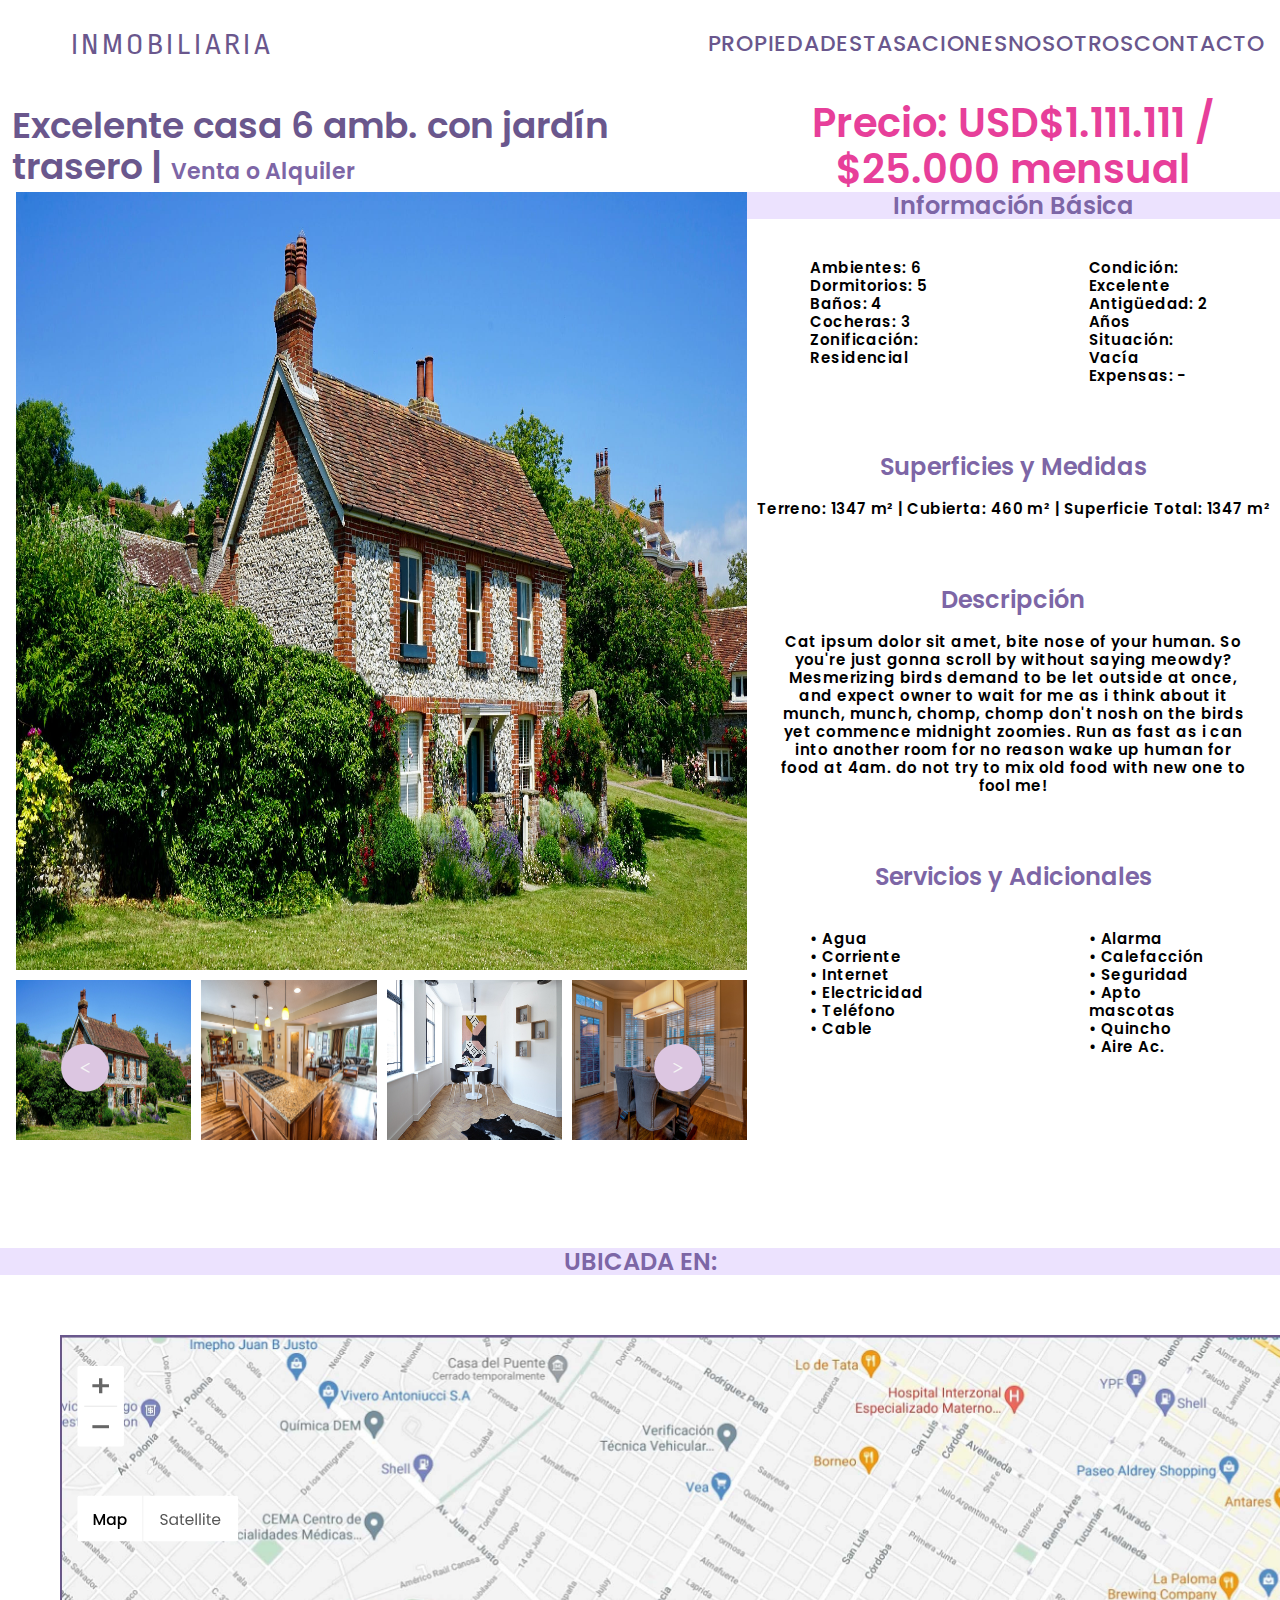
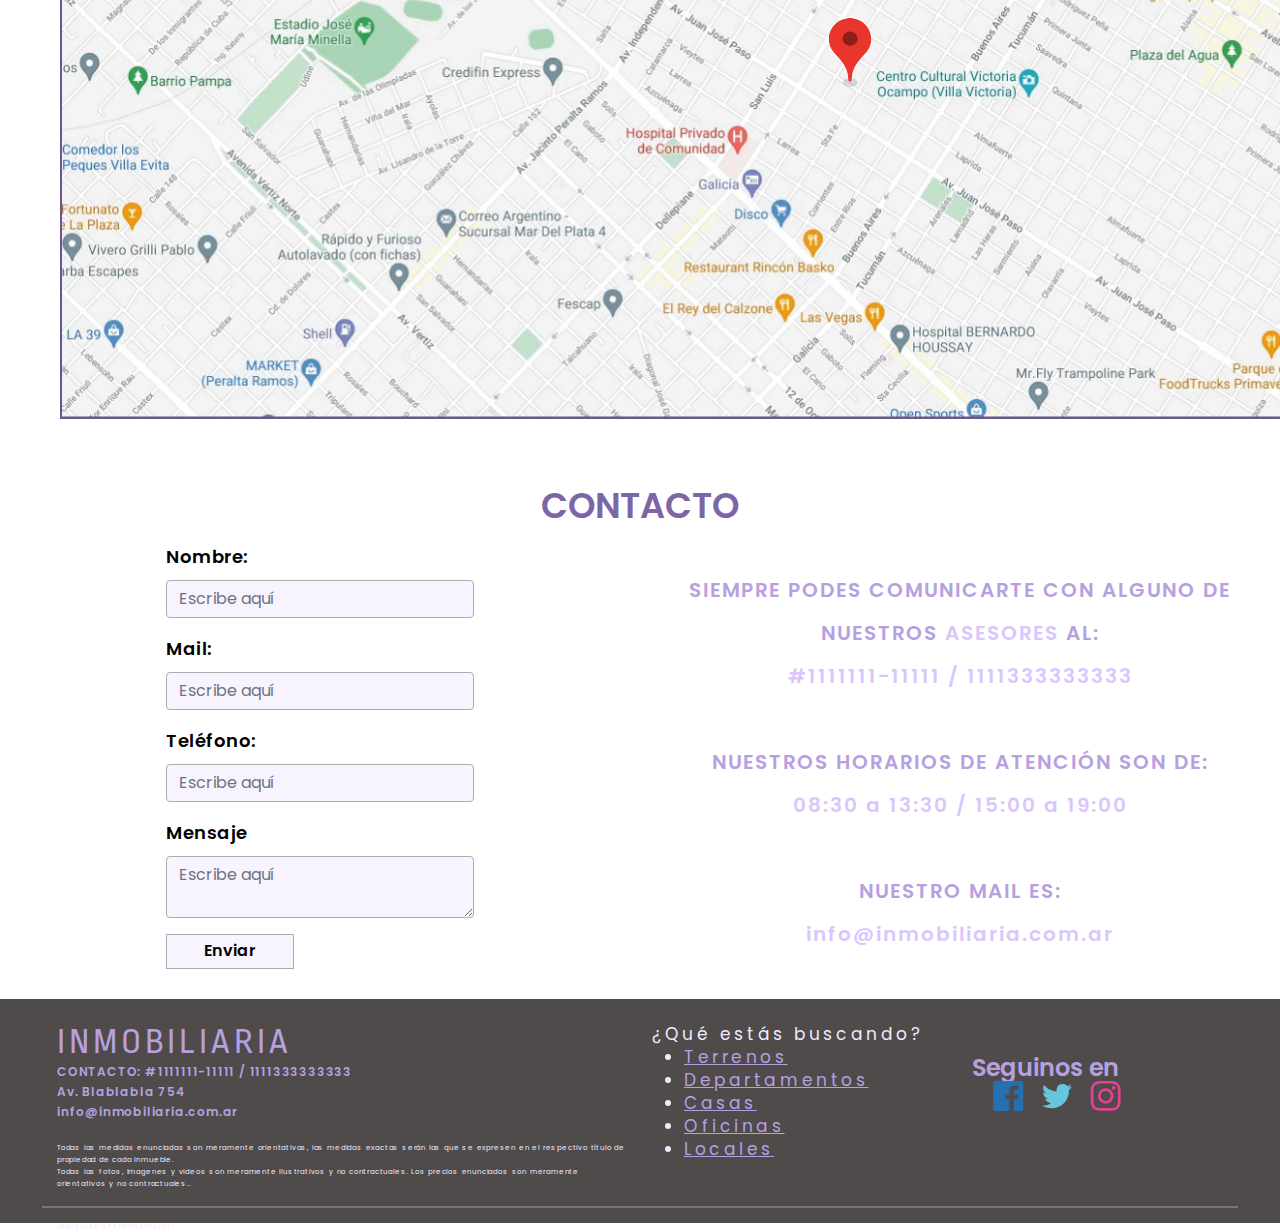
<file: HouseIndex.html>
<!DOCTYPE html>
<html lang="en">
  <head>
    <meta charset="UTF-8" />
    <meta http-equiv="X-UA-Compatible" content="IE=edge" />
    <meta name="viewport" content="width=device-width, initial-scale=1.0" />
    <link rel="stylesheet" href="StyleHouseSheet.css" />
    <link rel="preconnect" href="https://fonts.gstatic.com" crossorigin />
    <link
      href="https://fonts.googleapis.com/css2?family=Poppins:wght@400;500;600&family=Ropa+Sans&display=swap"
      rel="stylesheet"
    />
    <link href="bootstrap-5.0.2-dist/css/bootstrap.css" rel="stylesheet" />
    <link rel="stylesheet" href="https://cdnjs.cloudflare.com/ajax/libs/animate.css/4.1.1/animate.min.css" />
    <!-- Required Core stylesheet -->
    <link rel="stylesheet" href="glide-3.4.1/dist/css/glide.core.min.css" />

    <!-- Optional Theme stylesheet -->
    <link rel="stylesheet" href="glide-3.4.1/dist/css/glide.theme.min.css" />
    <title>HOUSE</title>
  </head>

  <body>
    <nav class="animate__animated animate__fadeInDown animate__slow">
      <div class="logo">
        <a class="logo-decoration" href="index.html"><h3 class="text-logo">INMOBILIARIA</h3></a>
      </div>
      <ul class="nav-links">
        <li><a href="#">PROPIEDADES</a></li>
        <li><a href="#">TASACIONES</a></li>
        <li><a href="#">NOSOTROS</a></li>
        <li><a href="#">CONTACTO</a></li>
      </ul>
    </nav>

    <main class="animate__animated animate__fadeIn animate__slow">
      <div class="container-fluid">
        <div class="row">
          <div class="col-12 col-xl-7 tittle-for-house">
            Excelente casa 6 amb. con jardín trasero |
            <div class="especification-for-house">Venta o Alquiler</div>
          </div>
          <div class="col-12 col-xl-5 price-for-house">
            Precio: USD$1.111.111 /<br />
            $25.000 mensual
          </div>
        </div>

        <div class="row">
          <div class="col-12 ps-0 col-xl-7 p-0 ps-3">
            <img id="fullImage" class="hero-image" src="Imagenes/Casa11.jpeg" />
            <div class="glide" style="margin-top: 10px;">
              <div class="glide__track" data-glide-el="track">
                <ul class="glide__slides">
                  <li class="glide__slide"><img onclick="onClickImage(this)" style="height: 160px; width: 100%;" src="Imagenes/Casa11.jpeg" /></li>
                  <li class="glide__slide"><img onclick="onClickImage(this)" style="height: 160px; width: 100%;" src="Imagenes/Interior1.jpg" /></li>
                  <li class="glide__slide"><img onclick="onClickImage(this)" style="height: 160px; width: 100%;" src="Imagenes/Interior2.jpg" /></li>
                  <li class="glide__slide"><img onclick="onClickImage(this)" style="height: 160px; width: 100%;" src="Imagenes/Interior3.jpg" /></li>
                  <li class="glide__slide"><img onclick="onClickImage(this)" style="height: 160px; width: 100%;" src="Imagenes/Interior4.jpeg" /></li>
                </ul>
              </div>
              <div class="glide__arrows" data-glide-el="controls">
                <button style="border: 0!important;" class="glide__arrow glide__arrow--left" data-glide-dir="<"><img src="Imagenes/arrow-left.svg" height="50px" width="50px"/></button>
                <button style="border: 0!important;" class="glide__arrow glide__arrow--right" data-glide-dir=">"><img src="Imagenes/arrow-right.svg" height="50px" width="50px"/></button>
              </div>
            </div>
          </div>
          
      <div class="col 12 col-xl-5 p-0 info">
        <div class="basic-info">Información Básica</div>
        <div class="row especific-data">
          <div class="col-6">
            <div class="data">
              Ambientes: 6<br />
              Dormitorios: 5 <br />
              Baños: 4 <br />
              Cocheras: 3 <br />
              Zonificación: Residencial
            </div>
          </div>
          <div class="col-6">
            <div class="data">
              Condición: Excelente<br />
              Antigüedad: 2 Años <br />
              Situación: Vacía <br />
              Expensas: -
            </div>
          </div>
        </div>

        <div class="row">
          <div class="sup-and-med">Superficies y Medidas</div>
          <div class="sup-numbers">Terreno: 1347 m² | Cubierta: 460 m² | Superficie Total: 1347 m²</div>
        </div>

        <div class="row">
          <div class="description">Descripción</div>
          <div class="descrip-text">
            Cat ipsum dolor sit amet, bite nose of your human. So you're just gonna scroll by without saying
            meowdy? Mesmerizing birds demand to be let outside at once, and expect owner to wait for me as i
            think about it munch, munch, chomp, chomp don't nosh on the birds yet commence midnight zoomies.
            Run as fast as i can into another room for no reason wake up human for food at 4am. do not try to
            mix old food with new one to fool me!
          </div>
        </div>

        <div class="row service-and-ads">
          <div class="serv-and-ad">Servicios y Adicionales</div>
          <div class="col-6">
            <div class="data">
              • Agua<br />
              • Corriente<br />
              • Internet<br />
              • Electricidad<br />
              • Teléfono<br />
              • Cable
            </div>
          </div>
          <div class="col-6">
            <div class="data this-style">
              • Alarma<br />
              • Calefacción<br />
              • Seguridad<br />
              • Apto mascotas<br />
              • Quincho<br />
              • Aire Ac.<br />
            </div>
          </div>
        </div>
      </div>

        </div>
      </div>

      <div class="alocation">
        <div class="location">UBICADA EN:</div>
        <img class="map" src="Imagenes/Mapa.svg" alt="Mapa" />
      </div>

      <div class="container-fluid">
        <div class="row p-0">
          <div class="tittle-contact">CONTACTO</div>
          <div class="col-12 col-lg-6">
            <form class="contact-form">
              <div class="my-3 contact-form-group">
                <label for="name" class="contact-form-label form-label">Nombre:</label>
                <input
                  class="form-control contact-form-input"
                  type="text"
                  id="name"
                  name="nombre"
                  placeholder="Escribe aquí"
                />
              </div>
              <div class="my-3 contact-form-group">
                <label for="mail" class="contact-form-label form-label">Mail:</label>
                <input
                  class="form-control contact-form-input"
                  type="text"
                  id="mail"
                  name="mail"
                  placeholder="Escribe aquí"
                />
              </div>
              <div class="my-3 contact-form-group">
                <label for="telefono" class="contact-form-label form-label">Teléfono:</label>
                <input
                  class="form-control contact-form-input"
                  type="text"
                  id="telefono"
                  name="telefono"
                  placeholder="Escribe aquí"
                />
              </div>
              <div class="my-3 contact-form-group">
                <label for="mensaje" class="contact-form-label form-label">Mensaje</label>
                <textarea
                  class="form-control contact-form-input"
                  id="mensaje"
                  name="mensaje"
                  placeholder="Escribe aquí"
                ></textarea>
              </div>

              <input
                class="contact-form-label contact-form-input contact-form-submit"
                type="submit"
                value="Enviar"
              />
            </form>
          </div>
          <div class="col-12 col-lg-6">
            <div class="data-for-contact">
              <br />SIEMPRE PODES COMUNICARTE CON ALGUNO DE NUESTROS
              <div class="light-color">ASESORES</div>
              AL:<br />
              <div class="light-color">#1111111-11111 / 1111333333333 <br /></div>
            </div>
            <div class="data-for-contact">
              <br />NUESTROS HORARIOS DE ATENCIÓN SON DE:<br />
              <div class="light-color">08:30 a 13:30 / 15:00 a 19:00<br /></div>
            </div>
            <div class="data-for-contact">
              <br />NUESTRO MAIL ES:<br />
              <div class="light-color">info@inmobiliaria.com.ar</div>
            </div>
          </div>
        </div>
      </div>
    </main>
    <footer class="container-fluid m-0 animate__animated animate__fadeIn animate__slow">
      <div class="row">
        <div class="col-12 col-md-6">
          <div class="logo-inmb">INMOBILIARIA</div>
          <div class="contact-data">
            CONTACTO: #1111111-11111 / 1111333333333<br />Av. Blablabla 754<br />info@inmobiliaria.com.ar
            <br />
          </div>
          <div class="disclaimer">
            Todas las medidas enunciadas son meramente orientativas, las medidas exactas serán las que se
            expresen en el respectivo título de propiedad de cada inmueble.<br />Todas las fotos, imagenes y
            videos son meramente ilustrativos y no contractuales. Los precios enunciados son meramente
            orientativos y no contractuales..
          </div>
        </div>
        <div class="col-12 col-md-3">
          <div class="middle-selector">
            ¿Qué estás buscando?
            <ul class="middle-links">
              <li><a href="#">Terrenos</a></li>
              <li><a href="#">Departamentos</a></li>
              <li><a href="#">Casas</a></li>
              <li><a href="#">Oficinas</a></li>
              <li><a href="#">Locales</a></li>
            </ul>
          </div>
        </div>

        <div class="col-12 col-md-3">
          <div class="follow-text">
            Seguinos en <img class="socials-net" src="Imagenes/Redes2.svg" alt="RedesSociales" />
          </div>
        </div>
      </div>
      <hr class="div-line" />
      <div class="copyright">INMOBILIARIA PROPIEDADES 2021</div>
    </footer>

    <script src="glide-3.4.1/dist/glide.min.js"></script>

    <script>
      new Glide(".glide", {
        type: "carousel",
        perView: 4,
        focusAt: 0,
        breakpoints: {
          800: {
            perView: 2,
          },
          480: {
            perView: 1,
          },
        },
      }).mount();
    </script>
    <script src="bootstrap-5.0.2-dist/js/bootstrap.js"></script>
    <script src="/houseDetail.js"></script>
  </body>
</html>
</file>
<file: stylesheet.css>
* {
  margin: 0px;
  padding: 0px;
  box-sizing: border-box;
}

body {
  min-width: fit-content;
}

nav {
  display: flex;
  justify-content: space-between;
  min-height: 90px;
  align-items: center;
  background-color: none;
  padding-left: 71px;
}

.logo {
  width: 204px;
  height: 33px;
}

.logo-decoration {
  text-decoration: none;
  
}

.text-logo {
  font-family: "Ropa Sans", sans-serif;
  color: #6a578d;
  font-style: normal;
  font-weight: normal;
  font-size: 30px;
  line-height: 33px;
  letter-spacing: 0.115em;
  text-decoration: none;
}

.nav-links {
  display: flex;
  justify-content: space-around;
  width: 50%;
  padding-right: 5%;
  margin: 0;
}

.nav-links li {
  list-style: none;
}

.nav-links li a {
  font-family: "Poppins", sans-serif;
  font-style: normal;
  font-weight: 500;
  font-size: 22px;
  line-height: 110.7%;
  letter-spacing: 0.035em;
  color: #6a578d;
  text-decoration: none;
}

.hero {
  width: 100%;
  height: 1085.9px;
}

.hero-img {
  background-image: url(Imagenes/Hero.svg);
  background-position: center right;
  background-size: 1646px 1085.9px;
  background-repeat: no-repeat;
}

.hero-text {
  width: 573px;
  height: 428px;
  padding-top: 270px;
  padding-left: 50px;
  font-family: "Poppins", sans-serif;
  color: #6a578d;
  font-style: normal;
}

.main-text {
  font-weight: 600;
  font-size: 65px;
  line-height: 110.7%;
  letter-spacing: 0.11em;
}

.this-word {
  color: #d6bfff;
}

.sub-text {
  font-weight: normal;
  font-size: 22px;
  line-height: 110.7%;
  text-align: center;
  letter-spacing: -0.07em;
  margin-top: 30px;
}

.interlude {
  font-family: "Poppins", sans-serif;
  color: #b7a0e1;
  font-style: normal;
  font-weight: 600;
  height: 109px;
  background: #4f4b4b;
  display: flex;
  flex-direction: row;
  justify-content: space-around;
  align-items: center;
}

.telephones {
  font-size: 27px;
  line-height: 114.2%;
}

.text-social {
  font-size: 27px;
  line-height: 114.2%;
}

.socials-svg {
  margin-left: 15px;
  width: 170px;
  height: 40px;
}

.row-houses div {
  padding: 0;
  margin: 0;
}

.image-container {
  position: relative;
}

.house {
  width: 100%;
  height: 951px;
  cursor: pointer;
  display: block;
}

.overlay-layer {
  position: absolute;
  top: 0;
  left: 0;
  width: 100%;
  height: 100%;
  background: rgba(106, 87, 141, 58%);
  color: #ffffff;
  display: flex;
  flex-direction: column;
  justify-content: center;
  align-items: center;
  opacity: 0;
  transition: opacity 0.25s;
}

.overlay-layer > * {
  transform: translateY(20px);
  transition: transform 0.25s;
}

.overlay-layer:hover {
  opacity: 1;
}

.overlay-layer:hover > * {
  transform: translateY(0);
}

.text-overlay {
  font-size: 35px;
  font-weight: 600;
  text-align: center;
}

.subtext-layer{
  font-size: 20px;
  font-weight: 300;
  text-align: center;
}

.overlay-button {
  margin-top: 20px;
  border-radius: 1em;
  border: #4f4b4b;
  background-color: #b7a0e1;
  font-weight: 500;
  height: 32px;
  width: 95px;
  text-align: center;
}

.overlay-button a {
  text-decoration: none;
  color: white !important;
}

.big-house {
  width: 100%;
  height: 1497px;
  cursor: pointer;
}

Footer {
  width: 100%;
  height: 224px;
  background: #4f4b4b;
  font-family: "Poppins", sans-serif;
}

.logo-inmb {
  color: #b7a0e1;
  display: flex;
  flex-direction: column;
  justify-content: flex-start;
  padding-left: 45px;
  padding-top: 25px;
  top: 4908px;
  font-family: "Ropa Sans", sans-serif;
  font-style: normal;
  font-weight: normal;
  font-size: 35px;
  line-height: 110.7%;
  letter-spacing: 0.115em;
}

.contact-data {
  color: #b7a0e1;
  display: flex;
  flex-direction: column;
  justify-content: flex-start;
  top: 4950px;
  font-style: normal;
  font-weight: 600;
  font-size: 12px;
  line-height: 20px;
  padding-left: 45px;
  letter-spacing: 0.8px;
}

.disclaimer {
  color: #f1eafe;
  display: flex;
  flex-direction: column;
  justify-content: flex-start;
  top: 4897px;
  padding-left: 45px;
  padding-top: 20px;
  font-style: normal;
  font-weight: normal;
  font-size: 7px;
  line-height: 12px;
  letter-spacing: 0.115em;
}

.middle-selector {
  font-family: "Poppins", sans-serif;
  font-style: normal;
  font-weight: normal;
  font-size: 17px;
  line-height: 23px;
  letter-spacing: 0.21em;
  color: #f1eafe;
  padding-top: 24px;
}

.middle-links li a {
  color: #b7a0e1;
}

.follow-text {
  font-family: "Poppins", sans-serif;
  font-style: normal;
  font-weight: 600;
  font-size: 24px;
  line-height: 27px;
  color: #b7a0e1;
  padding-top: 55px;
}

.socials-net {
  margin-left: 15px;
  width: 140px;
  height: 30px;
}

.div-line {
  margin-left: 30px;
  margin-right: 30px;
  border: 1px solid #f1eafe;
}

.copyright {
  margin-left: 45px;
  font-family: "Ropa Sans";
  font-style: normal;
  font-weight: normal;
  font-size: 7px;
  line-height: 110.7%;

  letter-spacing: 0.115em;

  color: #f1eafe;
}

@media only screen and (min-width: 1200px) and (max-width: 1440px) {
  body {
    width: 100vw;
    height: 100vh;
  }
  nav {
    width: 100%;
    padding: 0;
    display: flex;
    flex-direction: column;
    justify-content: center;
  }
  .logo {
    width: 169px;
    height: 20px;
  }
  .text-logo {
    font-size: 25px;
    text-align: center;
  }

  .nav-links {
    display: flex;
    flex-direction: row;
    justify-content: center;
    padding-top: 1em;
  }
  .nav-links li a {
    margin-left: 2.5px;
    margin-right: 2.5px;
    font-size: 18px;
    letter-spacing: 0.05em;
    text-align: center;
  }
  .hero {
    width: 100%;
    height: 800px;
  }
  .hero-img {
    background-position: center;
    background-size: 100%, 760px;
    background-image: url(Imagenes/Herophone.svg);
  }
  .hero-text {
    width: 700px;
    height: 524px;
    padding-left: 140px;
    padding-right: 140px;
    text-align: center;
  }
  .main-text {
    font-size: 40px;
    line-height: 110.7%;
    letter-spacing: 0.11em;
    text-align: center;
    width: fit-content;
    color: #451d8d;
  }

  .this-word {
    color: #683db4;
  }

  .sub-text {
    font-size: 25px;
    line-height: 110.7%;
    text-align: center;
    letter-spacing: -0.07em;
    color: #451d8d;
    padding-top: 45px;
  }

  .interlude {
    height: 139px;
    display: flex;
    flex-direction: column;
    justify-content: space-evenly;
    align-items: center;
  }

  .telephones {
    width: 99.8%;
    font-size: 18px;
    line-height: 114.2%;
    text-align: center;
    padding-right: 2px;
    padding-left: 2px;
  }

  .text-social {
    width: 100%;
    font-size: 18px;
    line-height: 114.2%;
    text-align: center;
  }

  .socials-svg {
    width: 133.86px;
    height: 28px;
  }
  Footer {
    height: fit-content;
    width: 100%;
  }

  .logo-inmb {
    padding-left: 5px;
    padding-top: 5px;
  }

  .contact-data {
    font-size: 7px;
    line-height: 114.2%;
    padding-left: 5px;
    padding-top: 5px;
  }

  .follow-text {
    font-size: 9px;
    line-height: 114.2%;
    padding-left: 5px;
    text-align: center;
  }

  .disclaimer {
    padding-left: 5px;
    padding-top: 10px;
    font-size: 10px;
    line-height: 110.7%;
    padding-left: 2.5px;
  }

  .middle-selector {
    font-size: 11px;
    line-height: 98.5%;
    padding-top: 14px;
    letter-spacing: 0.2em;
  }

  .div-line {
    width: 90%;
  }

  .copyright {
    margin-left: 5px;
    font-size: 7px;
    line-height: 110.7%;
    letter-spacing: 0.115em;
    padding-bottom: 5px;
    text-align: center;
  }
}

@media only screen and (max-width: 1199px) {
  body {
    width: 100vw;
    height: 100vh;
  }
  nav {
    width: 100%;
    padding: 0;
    display: flex;
    flex-direction: column;
    justify-content: center;
  }
  .logo {
    width: 118px;
    height: 20px;
  }
  .text-logo {
    font-size: 22px;
    text-align: center;
  }
  .nav-links {
    display: flex;
    flex-direction: row;
    justify-content: center;
    padding-top: 1em;
  }
  .nav-links li a {
    margin-left: 2.5px;
    margin-right: 2.5px;
    font-size: 13px;
    letter-spacing: 0.05em;
    text-align: center;
  }
  .hero {
    width: 100%;
    height: 793px;
  }
  .hero-img {
    background-position: center;
    background-size: 1646px 793px;
    background-image: url(Imagenes/Herophone.svg);
  }

  .hero-text {
    width: 400px;
    height: 468px;
    padding-left: 45px;
    padding-right: 30px;
    text-align: center;
  }
  .main-text {
    font-size: 32px;
    line-height: 110.7%;
    letter-spacing: 0.11em;
    text-align: center;
    width: fit-content;
    color: #451d8d;
  }

  .this-word {
    color: #683db4;
  }

  .sub-text {
    font-size: 22px;
    line-height: 110.7%;
    text-align: center;
    letter-spacing: -0.07em;
    color: #ffffff;
    padding-top: 45px;
    text-shadow: 0px 2px 5px rgba(0, 0, 0, 0.64);
  }

  .interlude {
    height: 139px;
    display: flex;
    flex-direction: column;
    justify-content: space-evenly;
    align-items: center;
  }

  .telephones {
    width: 99.8%;
    font-size: 15px;
    line-height: 114.2%;
    text-align: center;
    padding-right: 2px;
    padding-left: 2px;
  }

  .text-social {
    width: 100%;
    font-size: 15px;
    line-height: 114.2%;
    text-align: center;
  }

  .socials-svg {
    width: 118px;
    height: 27px;
  }

  Footer {
    height: fit-content;
    width: 100%;
  }

  .logo-inmb {
    padding-left: 5px;
    padding-top: 5px;
  }

  .contact-data {
    font-size: 13px;
    line-height: 114.2%;
    padding-left: 5px;
    padding-top: 5px;
  }

  .follow-text {
    font-size: 17px;
    line-height: 114.2%;
    padding-left: 5px;
    text-align: center;
  }

  .disclaimer {
    padding-left: 5px;
    padding-top: 10px;
    font-size: 10px;
    line-height: 110.7%;
    padding-left: 2.5px;
  }

  .middle-selector {
    font-size: 14px;
    line-height: 135.5%;
    padding-top: 14px;
    letter-spacing: 0.3em;
  }

  .div-line {
    width: 90%;
  }

  .copyright {
    margin-left: 5px;
    font-size: 7px;
    line-height: 110.7%;
    letter-spacing: 0.115em;
    padding-bottom: 5px;
    text-align: center;
  }
}
</file>
<file: bootstrap-5.0.2-dist/Hover-master/css/demo-page.css>
/*
 * Hover.css - Demo Page
 * Author: Ian Lunn @IanLunn
 * Author URL: http://ianlunn.co.uk/
 * Github: https://github.com/IanLunn/Hover
 * Hover.css Copyright Ian Lunn 2017.
 */

/**
 * The following are default styles for the demo page,
 * you don't need to include these on your own site.
 */

@import url(http://fonts.googleapis.com/css?family=Roboto);

body {
  margin: 0;
  padding: 40px 0 0 0;
  font-family: sans-serif;
  color: #333;
  line-height: 140%;
}

hr {
  margin-top: 2em;
  background-color: #ddd;
  border: none;
  height: 1px;
}


nav ul {
  margin: 0;
  padding: 0;
  text-align: center;
  font-size: .875em;
  font-weight: 700;
}
nav li {
  list-style: none;
  display: block;
  margin-left: 1em;
  margin-right: 1em;
}
@media only screen and (min-width: 768px) {
  nav li {
    display: inline-block;
  }
}

.sep {
  color: #ddd;
  margin: 0 4px;
}

#carbonads {
  --width: 180px;
  --font-size: 14px;
}

#carbonads {
  font-family: -apple-system, BlinkMacSystemFont, "Segoe UI", Roboto, Oxygen-Sans, Ubuntu, Cantarell, "Helvetica Neue", Helvetica, Arial, sans-serif;
  display: block;
  overflow: hidden;
  margin: 0 auto;
  margin-bottom: 20px;
  max-width: var(--width);
  border-radius: 4px;
  text-align: center;
  box-shadow: 0 0 0 1px hsla(0, 0%, 0%, .1);
  background-color: hsl(0, 0%, 98%);
  font-size: var(--font-size);
  line-height: 1.5;
}

#carbonads a {
  color: inherit;
  text-decoration: none;
}

#carbonads a:hover {
  color: inherit;
}

#carbonads span {
  position: relative;
  display: block;
  overflow: hidden;
}

.carbon-img {
  display: block;
  margin-bottom: 8px;
  max-width: var(--width);
  line-height: 1;
}

.carbon-img img {
  display: block;
  margin: 0 auto;
  max-width: var(--width) !important;
  width: var(--width);
  height: auto;
}

.carbon-text {
  display: block;
  padding: 0 1em 8px;
}

.carbon-poweredby {
  display: block;
  padding: 10px var(--font-size);
  background: repeating-linear-gradient(-45deg, transparent, transparent 5px, hsla(0, 0%, 0%, .025) 5px, hsla(0, 0%, 0%, .025) 10px) hsla(203, 11%, 95%, .4);
  text-transform: uppercase;
  letter-spacing: .5px;
  font-weight: 600;
  font-size: 9px;
  line-height: 0;
}

@media only screen and (min-width: 320px) and (max-width: 759px) {
  #carbonads {
    float: none;
    margin: 0 auto;
    max-width: 330px;
  }
  #carbonads span {
    position: relative;
  }
  #carbonads > span {
    max-width: none;
  }
  .carbon-img {
    float: left;
    margin: 0;
  }

  .carbon-img img {
    max-width: 130px !important;
  }
  .carbon-text {
    float: left;
    margin-bottom: 0;
    padding: 8px 20px;
    text-align: left;
    max-width: calc(100% - 130px - 3em);
  }
  .carbon-poweredby {
    left: 130px;
    bottom: 0;
    display: block;
    width: 100%;
  }
}

.main {
  max-width: 800px;
  margin: 0 auto;
  padding: 0 20px;
}

.browsehappy {
    position: absolute;
    top: 0;
    right: 0;
    left: 0;
    padding: 1em;
    background: black;
    color: white;
    text-align: center;
}

img {
  border: none;
}

small {
    display: block;
}

p,
[class^="hvr-"] {
    font-family: 'Roboto', sans-serif;
}

[class^="hvr-"] {
  margin: .4em;
  padding: 1em;
  cursor: pointer;
  background: #e1e1e1;
  text-decoration: none;
  color: #666;
  /* Prevent highlight colour when element is tapped */
  -webkit-tap-highlight-color: rgba(0,0,0,0);

  /* Smooth fonts */
  -webkit-font-smoothing: antialiased;
	-moz-osx-font-smoothing: grayscale;
}

.aligncenter {
  text-align: center;
}

.sup {
    vertical-align: super;
    margin-left: -1em;
    padding: .21875em;
    line-height: 100%;
    font-size: .21875em;
    border: #eee solid 1px;
    border-radius: 4px;
    color: inherit;
}

.sup:hover {
    background: #eee;
}

a {
    color: #2098D1;
    text-decoration: none;
}

.footer a:hover,
.nav:hover {
    color: #207AD1;
}

.nav {
  display: inline-block;
  font-size: .8em;
}

.nav.hvr-icon-down,
.nav.hvr-icon-forward {
  padding-right: 1.2em;
}

.nav.hvr-icon-down::before,
.nav.hvr-icon-forward::before {
  right: 0;
}

.nav:hover,
.nav:focus,
.nav:active {
  text-decoration: none;
}

.intro {
  max-width: 680px;
  margin: 20px auto 0 auto;
}

.button.cta {
  display: inline-block;
  position: relative;
  margin: 1.2em 0 1em 0;
  padding: 1em;
  background: #2098D1;
  border: none;
  text-decoration: none;
  font-weight: 700;
  color: white;
}

.effects {
  margin-top: 6em;
}

h1 {
  text-align: center;
  font-size: 3em;
}

h2 {
  margin-top: 2em;
}

h3 {
  margin: 0;
}

.about {
  border-top: #333 solid 2px;
  border-bottom: #333 solid 2px;
}

.footer {
  overflow: hidden;
  width: auto;
  margin-top: 6em;
  font-size: .9em;
}

.footer a {
  text-decoration: none;
}

.credit {
  font-size: .8em;
  font-weight: normal;
}

.licenses {
  margin-top: 40px;
  margin-bottom: 60px;
}

.licenses:after {
  display: block;
  content: '';
  clear: both;
}

.license {
  display: block !important;
  margin-bottom: 20px;
  text-align: center;
  border: #2098D1 solid 1px;
}

.license:focus,
.license:hover {
  border-color: #207AD1;
}

.license:focus .button,
.license:hover .button {
  background-color: #207AD1;
  color: white;
}

.license__content {
  padding: 25px 10px;
}

.license__title {
  margin: 0;
  font-size: 28px;
  line-height: 1.4;
}

.license__title div {
  font-size: 16px;
  font-weight: 400;
}

.license__desc {
  margin-top: 30px;
  margin-bottom: 0;
  font-size: 22px;
  font-weight: 700;
}

.license__button.cta {
  display: block;
  margin: 0;
  font-size: 22px;
}

@media only screen and (min-width: 568px) {
  .license {
    width: 48%;
    float: left;
  }

  .license:nth-child(2) {
    float: right;
  }

  .license__content {
    padding: 40px 10px;
  }
}

.download {
  margin-top: 2.6em;
}

.social-button {
  display: inline-block;
  vertical-align: middle;
}

.twitter-follow-button {
    display: block;
    margin: 0 auto;
}

.follow {
    margin-bottom: 20px;
    line-height: 200%;
}

.made-by {
  display: block;
  margin-top: 3em;
  padding-top: 3em;
  padding-bottom: 1em;
  font-family: $fontFeature;
  font-size: 1.125em;
  text-align: center;
  line-height: 1.6;
  background: #181818;
  color: #777;
}

.made-by svg {
  display: block;
}

.made-by ul,
.made-by p {
  margin: 0;
  padding: 0;
}

.made-by ul {
  margin-bottom: .25em;
}

.made-by li {
  display: inline-block;
  vertical-align: middle;
  line-height: 1;
}

.made-by p {
  margin-top: .4em;
  font-size: .875em;
}

.made-by a {
  display: inline-block;
  padding: 0 .125em;
  color: #B1B1B1;
  transition-duration: .2s;
  transition-property: color;
}

.made-by a:focus,
.made-by a:hover {
  color: white;
}

.made-by i {
  font-size: 26px;
  height: 30px;
}

.made-by .follow {
  margin-top: 2em;
}

.made-by .follow iframe {
  display: block;
  margin-left: auto;
  margin-right: auto;
  margin-bottom: .5em;
}

.made-by small {
  display: block;
  margin-top: 3em;
  font-size: .625em;
}

@-webkit-keyframes circle {
  50% {
    -webkit-transform: scale(1.26923077);
    transform: scale(1.26923077);
  }
}

@keyframes circle {
  50% {
    transform: scale(1.26923077);
  }
}

@-webkit-keyframes initials {
  50% {
    -webkit-transform: translateY(-8px) translateZ(0);
    transform: translateY(-8px) translateZ(0);
  }
}

@keyframes initials {
  50% {
    transform: translateY(-8px) translateZ(0);
  }
}

.ild-ident {
  display: block;
}

.ild-ident svg {
  display: block;
  overflow: visible;
  transform: scale(1) translateZ(0);
}

.ild-ident .circle-holder {
  transform: translate(-7px, -7px);
}

.ild-ident .circle {
  transform: translate(7px, 7px);
}

.ild-ident .active .i {
  animation: initials .4s ease-in-out;
}

.ild-ident .active .l {
  animation: initials .4s .2s ease-in-out;
}

.ild-ident .active .circle {
  animation: circle .5s .1s ease-in-out;
}

#forkongithub {
    display: none;
}

#forkongithub a {
  background: #000;
  color: #fff;
  text-decoration: none;
  font-family: arial, sans-serif;
  text-align: center;
  font-weight: bold;
  padding: 5px 40px;
  font-size: 1rem;
  line-height: 2rem;
  position: relative;
  -webkit-transition: 0.5s;
  transition: 0.5s;
}

#forkongithub a:hover,
#forkongithub a:focus,
#forkongithub a:active {
  background: #2098D1;
  color: #fff;
}

#forkongithub a::before,
#forkongithub a::after {
  content: "";
  width: 100%;
  display: block;
  position: absolute;
  top: 1px;
  left: 0;
  height: 1px;
  background: #fff;
}

#forkongithub a::after {
  bottom: 1px;
  top: auto;
}

.ad {
  margin-top: 3.5em;
  padding: 3em 1.5em;
  background: #f8f8f8;
  text-align: center;
}

.ad h2 {
  margin: 0;
  margin-bottom: 2em;
  line-height: 1.4;
  font-size: 1.2em;
}

.ad a {
  display: inline-block;
  margin: 0 auto 2em auto;
}

.ad__preview {
  font-size: 0;
}

.ad__preview a {
  display: block;
  width: 75%;
}

.ad__preview img {
  width: 100%;
}

@media only screen and (min-width: 360px) {
  h1 {
    font-size: 4em;
  }
}

@media screen and (min-width: 640px) {
  #forkongithub {
    position: absolute;
    display: block;
    top: 0;
    right: 0;
    width: 200px;
    overflow: hidden;
    height: 200px;
  }

  #forkongithub a {
    width: 200px;
    position: absolute;
    top: 60px;
    right: -60px;
    -webkit-transform: rotate(45deg);
    -ms-transform: rotate(45deg);
    transform: rotate(45deg);
    box-shadow: 4px 4px 10px rgba(0,0,0,0.8);
  }

  .ad__preview a {
    display: inline-block;
    width: 32%;
  }

  .ad__preview .second {
    margin: 0 2%;
  }
}
</file>
<file: stylefilterpage.css>
* {
  margin: 0px;
  padding: 0px;
  box-sizing: border-box;
}

body {
  width: 100%;
  height: 100%;
}

nav {
  display: flex;
  justify-content: space-between;
  min-height: 90px;
  align-items: center;
  background-color: none;
  padding-left: 71px;
}

.logo {
  width: 204px;
  height: 33px;
}

.logo-decoration {
  text-decoration: none;
}

.text-logo {
  font-family: "Ropa Sans", sans-serif;
  color: #6a578d;
  font-style: normal;
  font-weight: normal;
  font-size: clamp (1.0625em, 1.5em, 1.875em);
  line-height: 33px;
  letter-spacing: 0.115em;
  text-decoration: none;
}

.nav-links {
  display: flex;
  justify-content: space-around;
  width: 50%;
  gap: 2em;
  margin: 0;
}

.nav-links li {
  list-style: none;
}

.nav-links li a {
  font-family: "Poppins", sans-serif;
  font-style: normal;
  font-weight: 500;
  font-size: clamp (0.75em, 1.1em, 1.375em);
  line-height: 110.7%;
  letter-spacing: 0.035em;
  color: #6a578d;
  text-decoration: none;
}
.hover-underline-animation {
  display: inline-block;
  position: relative;
  color: #6a578d;
}

.hover-underline-animation:after {
  content: "";
  position: absolute;
  width: 100%;
  transform: scaleX(0);
  height: 2px;
  bottom: 0;
  left: 0;
  background-color: #6a578d;
  transform-origin: bottom right;
  transition: transform 0.5s ease-out;
}

.hover-underline-animation:hover:after {
  transform: scaleX(1);
  transform-origin: bottom left;
}

.banner {
  background-image: url(Imagenes/Interiorbanner.jpg);
  width: 100%;
  height: 100%;
  background-repeat: no-repeat;
  padding: 3em 0 3em;
}

.text-banner {
  font-style: normal;
  font-weight: 600;
  font-size: clamp(1.125em, 2em, 3em);
  line-height: 110.7%;
  text-align: center;
  color: #ffffff;
}
.sub-text-banner {
  font-style: normal;
  font-weight: 600;
  font-size: clamp(0.4em, 0.8125em, 1.333em);
  line-height: 110.7%;
  text-align: center;
  color: #ffffff;
}

.filters {
  width: 100%;
  height: 'fit-content';
  background-color: #6a578d !important;
}

.tittle-filter {
  font-style: normal;
  font-weight: 600;
  font-size: 2em;
  line-height: 110.7%;
  text-align: center;
  color: #ffffff;
  padding-top: 5px;
  padding-bottom: 16px;
}

.long-column {
  width: 300px;
  height: 52.82px;
  background: #f1eafe;
  border: 1px solid #dac6fd;
  box-sizing: border-box;
  border-radius: 19px;
  font-style: normal;
  font-weight: 600;
  font-size: clamp(0.75em, 1em, 1.125em);
  line-height: 110.7%;
  color: #6a578d;
  text-align-last: center;
    
}

.ref-number {
  width: 300px;
  height: 52.82px;
  background: #f1eafe;
  border: 1px solid #dac6fd;
  box-sizing: border-box;
  border-radius: 19px;
  text-align: center;
  font-style: normal;
  font-weight: 600;
  font-size: clamp(0.75em, 1em, 1.125em);
  line-height: 110.7%;
  color: #6a578d;
}

.short-column {
  width: 160px;
  height: 52.82px;
  background: #f1eafe;
  border: 1px solid #dac6fd;
  box-sizing: border-box;
  border-radius: 19px;
  font-style: normal;
  font-weight: 600;
  font-size: clamp(0.75em, 1em, 1.125em);
  line-height: 110.7%;
  color: #6a578d;
  text-align-last: center;
}

.from-to {
  width: 160px;
  height: 52.82px;
  background: #f1eafe;
  border: 1px solid #dac6fd;
  box-sizing: border-box;
  border-radius: 19px;
  text-align: center;
  font-style: normal;
  font-weight: 600;
  font-size: clamp(0.75em, 1em, 1.125em);
  line-height: 110.7%;
  color: #6a578d;
  box-shadow: none;
}
.style-option {
  width: 100%;
  border-radius: 19px;
  border-color: transparent;
  border-style: none;
  font-weight: 600;
  font-size: clamp(0.75em, 1em, 1.125em);
  line-height: 110.7%;
  color: #6a578d;
}

.button {
  width: 160px;
  height: 52.82px;
  background: #b7a0e1;
  border: 1px solid #dac6fd;
  box-sizing: border-box;
  border-radius: 19px;
  text-align: center;
  font-style: normal;
  font-weight: 600;
  font-size: clamp(0.75em, 1em, 1.125em);
  line-height: 110.7%;
  color: #6a578d;
  cursor: pointer;
}

.interlude {
  font-family: "Poppins", sans-serif;
  color: #b7a0e1;
  font-style: normal;
  font-weight: 600;
  height: max-content;
  background: #f8f5fc;
  padding-top: 0.7em; 
  padding-bottom: 0.7em;
  display: flex;
  flex-direction: column;
  gap: 2em;
  align-items: center;
  text-align: center;
}

.telephones {
  font-size: clamp(0.9375em, 1.3em, 1.6875em);
  line-height: 114.2%;
}

.text-social {
  font-size: clamp(0.9375em, 1.3em, 1.6875em);
  line-height: 114.2%;
}

.socials-svg {
  margin-left: 15px;
  width: 30%;
  height: 30%;
  cursor: pointer;
}

.parameters {
  display: flex;
  flex-direction: row;
  flex-wrap: wrap;
  justify-content: space-between;
  gap: 1em;
  margin: 1em 7.8em 1em 6.7em;
  align-items: center;

}

.first-parameter{
  width: 50%;

}
.second-parameter {
  width: 50%;


}


.type-of-view {
  font-style: normal;
  font-weight: 600;
  font-size: clamp(0.9375em, 1.3em, 1.625em);
  line-height: 110.7%;
  color: #e73f9a;
    display: flex;
  flex-direction: row;
  flex-wrap: wrap;
  align-items: center;
  flex-grow: 0.5;
 
}
.viewer {
  justify-content: flex-end;
  }

.visual-selector {
  height: 52.82px;
  width: 180px;
  background: linear-gradient(0deg, #ffe2e2, #ffe2e2), #ffffff;
  border-radius: 19px;
  border-color: transparent;
  font-weight: 600;
  font-size: clamp(0.75em, 1em, 1.125em);
  line-height: 110.7%;
  color: #6a578d;
  margin-left: 2em;
  cursor: pointer;
  text-align-last: center;
}

.selector-visual {
  display: flex;
  flex-direction: row;
  justify-content: space-evenly;
  height: 1.5em;
  width: 1.5em;
  margin-left: 2em;
  cursor: pointer;
}
.selector-style {
  width: 100%;
  background: linear-gradient(0deg, #ffe2e2, #ffe2e2), #ffffff !important;
  border-radius: 18px;
  border-color: transparent;
  border-style: none;
  font-weight: 600;
  font-size: clamp(0.75em, 1em, 1.125em);
  line-height: 110.7%;
  color: #6a578d;
}

.full-box {
  padding-top: 2em;
  margin: auto;
  width: 70%;
  height: 100%;
  padding-bottom: 3em;
  gap: 2em;
}

.house {
  width: 100%;
  height: 60%;
  align-self: center;
}

.box-card {
  background: #f1eafe;
  border-radius: 0px 0px 73px 73px;
  height: fit-content;
  

}

.important-data,
.second-data,
.numbers-info {
  display: flex;
  flex-direction: row;
  justify-content: space-between;
  flex-wrap: wrap;
  
}

@media only screen and (max-width:760px){
  .important-data,
.second-data
{
  flex-flow: column;
  align-items: center;
  justify-content: center;
  padding: 0;
  
}
.type-of-sale,.credit{
  padding: 0;
  
}
.adress{
  padding: 0.2em 1em 0.2em 1em;
}

.small-text{
  padding-top: 0.5em;
}

}


.price {
  font-style: normal;
  font-weight: bold;
  font-size: clamp(1.375em, 1.9em, 2.5em);
  line-height: 110.7%;
  text-align: center;
  color: #e73f9a;
  padding: 0.7em 1.2em 0em 1em;
}
.type-of-sale {
  font-style: normal;
  font-weight: 600;
  font-size: clamp(1.25em, 1.3em, 1.375em);
  line-height: 110.7%;
  text-align: center;
  color: #7d66a6;
  padding-right: 1.5em;
  padding-top: 2em;
}

.pointer {
  height: 1.5em;
  width: 1.5em;
 }

.adress {
  padding-top: 0.4em;
  font-style: normal;
  font-weight: 600;
  font-size: clamp(1em, 1.25em, 1.5625em);
  line-height: 110.7%;
  color: #b7a0e1;
  text-align: center;
  padding-left: 1.4em;
  padding-bottom: 0.5em;
}

.credit {
  font-style: normal;
  font-weight: 600;
  font-size: clamp(1em, 1.12em, 1.25em);
  line-height: 110.7%;
  color: #b7a0e1;
  text-align: center;
  padding-top: 1em;
  padding-right: 1.7em;
}

.small-text {
  font-style: normal;
  font-weight: 600;
  font-size: clamp(0.875em, 1em, 1.1875em);
  line-height: 110.7%;
  color: #b7a0e1;
  text-align: left;
  width: 98%;
  padding-left: 2.2em;
}

.amb-mts {
  font-style: normal;
  font-weight: 600;
  font-size: clamp(0.9375em, 1.1em, 1.375em);
  line-height: 110.7%;
  text-align: center;
  color: #6a578d;
  padding: 1em 1.6em 0em 1.8em;
}
.view-more-but {
  display: flex;
  flex-direction: row;
  flex-wrap: wrap;
  justify-content: center;
  padding-top: 1em;
  padding-bottom: 1em;
}
.view-button {
  width: 121px;
  height: 42px;
  background: linear-gradient(0deg, #b7a0e1, #b7a0e1), #ffffff;
  border-radius: 19px;
  border-style: none;
  cursor: pointer;
}
.view-more-text {
  font-style: normal;
  font-weight: 600;
  font-size: clamp(0.8125em, 1.1em, 1.25em);
  line-height: 110.7%;
  color: #6a578d;
  text-align: center;
  margin: 0;
}

.showing-text {
  font-style: normal;
  font-weight: 500;
  font-size: clamp(0.56em, 0.875em);
  line-height: 110.7%;
  color: #000000;
  margin-left: 7.8em;
  padding: 15em 0 15em 0;
}
Footer {
  width: 100%;
  height: 224px;
  background: #4f4b4b;
  font-family: "Poppins", sans-serif;
}

.logo-inmb {
  color: #b7a0e1;
  display: flex;
  flex-direction: column;
  justify-content: flex-start;
  padding-left: 45px;
  padding-top: 25px;
  top: 4908px;
  font-family: "Ropa Sans", sans-serif;
  font-style: normal;
  font-weight: normal;
  font-size: clamp(0.9375em, 1.5em, 2.1875em);
  line-height: 110.7%;
  letter-spacing: 0.115em;
}

.contact-data {
  color: #b7a0e1;
  display: flex;
  flex-direction: column;
  justify-content: flex-start;
  top: 4950px;
  font-style: normal;
  font-weight: 600;
  font-size: clamp(0.4375em, 0.6em, 0.75em);
  line-height: 20px;
  padding-left: 45px;
  letter-spacing: 0.8px;
}

.disclaimer {
  color: #f1eafe;
  display: flex;
  flex-direction: column;
  justify-content: flex-start;
  top: 4897px;
  padding-left: 45px;
  padding-top: 20px;
  font-style: normal;
  font-weight: normal;
  font-size: 7px;
  line-height: 12px;
  letter-spacing: 0.115em;
}

.middle-selector {
  font-family: "Poppins", sans-serif;
  font-style: normal;
  font-weight: normal;
  font-size: clamp(0.625em, 0.85em, 1.0625em);
  line-height: 23px;
  letter-spacing: 0.21em;
  color: #f1eafe;
  padding-top: 24px;
}

.middle-links li a {
  color: #b7a0e1;
}

.follow-text {
  font-family: "Poppins", sans-serif;
  font-style: normal;
  font-weight: 600;
  font-size: clamp(0.5625em, 1em, 1.5em);
  line-height: 27px;
  color: #b7a0e1;
  padding-top: 55px;
}

.socials-net {
  margin-left: 15px;
  width: 140px;
  height: 30px;
  cursor: pointer;
}

.div-line {
  margin-left: 30px;
  margin-right: 30px;
  border: 1px solid #f1eafe;
}

.copyright {
  margin-left: 45px;
  font-family: "Ropa Sans";
  font-style: normal;
  font-weight: normal;
  font-size: 0.4375em;
  line-height: 110.7%;
  letter-spacing: 0.115em;
  color: #f1eafe;
}
</file>
<file: StyleHouseSheet.css>
* {
  margin: 0px;
  padding: 0px;
  box-sizing: border-box;
  font-family: "Poppins", "Ropa Sans", sans-serif;
}
html,
body {
  height: 100%;
  width: 100%;
}

nav {
  display: flex;
  justify-content: space-between;
  min-height: 90px;
  align-items: center;
  background-color: none;
  padding-left: 71px;
}

.logo {
  width: 204px;
  height: 33px;
}

.logo-decoration {
  text-decoration: none;
}

.text-logo {
  font-family: "Ropa Sans";
  color: #6a578d;
  font-style: normal;
  font-weight: normal;
  font-size: 30px;
  line-height: 33px;
  letter-spacing: 0.115em;
  text-decoration: none;
}

.nav-links {
  display: flex;
  justify-content: space-around;
  width: 50%;
  padding-right: 5%;
  margin: 0;
}

.nav-links li {
  list-style: none;
}

.nav-links li a {
  font-style: normal;
  font-weight: 500;
  font-size: 22px;
  line-height: 110.7%;
  letter-spacing: 0.035em;
  color: #6a578d;
  text-decoration: none;
}

.tittle-for-house {
  font-style: normal;
  font-weight: 600;
  font-size: 36px;
  line-height: 41px;
  color: #6a578d;
  padding-top: 15px;
}

.especification-for-house {
  font-style: normal;
  font-weight: 600;
  font-size: 22px;
  line-height: 27px;
  text-align: center;
  color: #7d66a6;
  display: inline;
  padding-top: 5px;
}

.price-for-house {
  font-style: normal;
  font-weight: 600;
  font-size: 40px;
  line-height: 46px;
  text-align: center;
  color: #e73f9a;
  padding-top: 10px;
}

.hero-image {
  width: 100%;
  height: 90%;
}

.carrousel-images {
  width: 100%;
  height: 175px;
  padding-top: 20px;
}

.basic-info {
  font-style: normal;
  font-weight: 600;
  font-size: 24px;
  line-height: 27px;
  color: #7d66a6;
  text-align: center;
  background-color: rgba(218, 198, 253, 0.5);
}

.data {
  font-style: normal;
  font-weight: 600;
  font-size: 15px;
  line-height: 18px;
  letter-spacing: 0.03em;
  color: #000000;
  margin: auto;
  width: 50%;
  padding-top: 40px;
}

.sup-and-med {
  font-style: normal;
  font-weight: 600;
  font-size: 24px;
  line-height: 27px;
  color: #7d66a6;
  padding-top: 68px;
  text-align: center;
}

.sup-numbers {
  font-style: normal;
  font-weight: 600;
  font-size: 15px;
  line-height: 18px;
  letter-spacing: 0.03em;
  text-align: center;
  color: #000000;
  padding-top: 20px;
}

.description {
  font-style: normal;
  font-weight: 600;
  font-size: 24px;
  line-height: 27px;
  padding-top: 68px;
  text-align: center;
  color: #7d66a6;
}

.descrip-text {
  font-style: normal;
  font-weight: 600;
  font-size: 15px;
  line-height: 18px;
  text-align: center;
  letter-spacing: 0.03em;
  padding-top: 20px;
  color: #000000;
  margin: auto;
  width: 90% !important;
}

.serv-and-ad {
  font-style: normal;
  font-weight: 600;
  font-size: 24px;
  line-height: 27px;
  text-align: center;
  padding-top: 68px;
  color: #7d66a6;
}

.alocation {
  padding-top: 15%;
}

.location {
  background-color: rgba(218, 198, 253, 0.5);
  font-style: normal;
  font-weight: 600;
  font-size: 24px;
  line-height: 27px;
  color: #7d66a6;
  text-align: center;
}

.map {
  width: 1824px;
  padding-top: 60px;
  padding-left: 60px;
}

.tittle-contact {
  font-style: normal;
  font-weight: 600;
  font-size: 35px;
  line-height: 40px;
  color: #7d66a6;
  text-align: center;
  padding-top: 67px;
}

.contact-form {
  margin: auto;
  width: 50%;
}

.contact-form-label {
  font-style: normal;
  font-weight: 600;
  font-size: 18px;
  line-height: 30px;
  letter-spacing: 0.03em;
  color: #000000;
}

.contact-form-input {
  background: #f8f4ff !important;
  border: 1px solid #adadad !important;
}

.contact-form-group {
  max-width: 550px;
}

.contact-form-submit {
  font-size: 16px;
  width: 128px;
  height: 35px;
  margin-bottom: 30px;
}

.data-for-contact {
  font-style: normal;
  font-weight: 600;
  font-size: 20px;
  line-height: 43px;
  text-align: center;
  letter-spacing: 0.1em;
  color: #b7a0e1;
}

.light-color {
  color: #dac6fd;
  display: inline;
}

Footer {
  width: 100%;
  height: 224px;
  background: #4f4b4b;
  font-family: "Poppins", sans-serif;
}

.logo-inmb {
  color: #b7a0e1;
  display: flex;
  flex-direction: column;
  justify-content: flex-start;
  padding-left: 45px;
  padding-top: 25px;
  top: 4908px;
  font-family: "Ropa Sans", sans-serif;
  font-style: normal;
  font-weight: normal;
  font-size: 35px;
  line-height: 110.7%;
  letter-spacing: 0.115em;
}

.contact-data {
  font-family: "Poppins";
  color: #b7a0e1;
  display: flex;
  flex-direction: column;
  justify-content: flex-start;
  top: 4950px;
  font-style: normal;
  font-weight: 600;
  font-size: 12px;
  line-height: 20px;
  padding-left: 45px;
  letter-spacing: 0.8px;
}

.disclaimer {
  font-family: "Poppins";
  color: #f1eafe;
  display: flex;
  flex-direction: column;
  justify-content: flex-start;
  top: 4897px;
  padding-left: 45px;
  padding-top: 20px;
  font-style: normal;
  font-weight: normal;
  font-size: 7px;
  line-height: 12px;
  letter-spacing: 0.115em;
}

.middle-selector {
  font-family: "Poppins", sans-serif;
  font-style: normal;
  font-weight: normal;
  font-size: 17px;
  line-height: 23px;
  letter-spacing: 0.21em;
  color: #f1eafe;
  padding-top: 24px;
}

.middle-links li a {
  color: #b7a0e1;
}

.follow-text {
  font-family: "Poppins", sans-serif;
  font-style: normal;
  font-weight: 600;
  font-size: 24px;
  line-height: 27px;
  color: #b7a0e1;
  padding-top: 55px;
}

.socials-net {
  margin-left: 15px;
  width: 140px;
  height: 30px;
}

.div-line {
  margin-left: 30px;
  margin-right: 30px;
  border: 1px solid #f1eafe;
}

.copyright {
  margin-left: 45px;
  font-family: "Ropa Sans";
  font-style: normal;
  font-weight: normal;
  font-size: 7px;
  line-height: 110.7%;
  letter-spacing: 0.115em;
  color: #f1eafe;
}

@media only screen and (min-width: 769px) and (max-width: 1200px) {
  body {
    width: 100vw;
    height: 100vh;
  }
  nav {
    width: 100%;
    padding: 0;
    display: flex;
    flex-direction: column;
    justify-content: center;
  }
  .logo {
    width: 169px;
    height: 20px;
  }
  .Texto-Logo {
    font-size: 25px;
    text-align: center;
  }

  .nav-links {
    display: flex;
    flex-direction: row;
    justify-content: center;
    padding-top: 1.2em;
  }
  .nav-links li a {
    margin-left: 6px;
    margin-right: 6px;
    font-size: 18px;
    text-align: center;
  }
  .tittle-for-house {
    font-size: 22px;
    line-height: 114.2%;
    text-align: center;
  }

  .especification-for-house {
    padding-top: 20px;
    font-size: 15px;
    line-height: 114.2%;
    text-align: center;
  }

  .price-for-house {
    font-size: 25px;
    line-height: 114.2%;
    text-align: center;
    padding-bottom: 20px;
  }

  .hero-image {
    float: left;
    width:  400px;
    height: 400px;
    object-fit: cover;
    margin-left: 5px;
    align-items: center;
    align-content: center;
    padding: 0%;
    margin-left: 42px;
    position: relative;
  }
  
  .basic-info {
    margin-top: 90px;
    font-size: 18px;
    line-height: 114.2%;
  }

  .data {
    padding-top: 59px;
    font-size: 16px;
    line-height: 140.2%;
    letter-spacing: 0.03em;
  }

  .sup-and-med {
    font-size: 16px;
    line-height: 114.2%;
  }

  .sup-numbers {
    line-height: 120.2%;
    letter-spacing: 0.03em;
    font-size: 16px;
  }

  .description {
    font-size: 18px;
    line-height: 114.2%;
  }

  .descrip-text {
    font-size: 16px;
    line-height: 120.2%;
    text-align: center;
    letter-spacing: 0.03em;
  }

  .serv-and-ad {
    font-size: 18px;
    line-height: 114.2%;
  }

  .alocation {
    padding-top: 100px;
  }

  .location {
    font-size: 18px;
    line-height: 114.2%;
  }

  .map {
    width: 90%;
    height: 493px;
    padding-left: 10;
  }

  .tittle-contact {
    font-size: 18px;
    line-height: 114.2%;
  }

  .contact-form {
    width: 50%;
    padding-top: 20px;
  }

  .data-for-contact {
    font-size: 16px;
    line-height: 160.7%;
    text-align: center;
    letter-spacing: 0.1em;
    padding-bottom: 25px;
    padding-top: 25px;
  }

  Footer {
    height: fit-content;
    width: 100%;
  }

  .logo-inmb {
    padding-left: 5px;
    padding-top: 5px;
  }

  .contact-data {
    font-size: 7px;
    line-height: 114.2%;
    padding-left: 5px;
    padding-top: 5px;
  }

  .follow-text {
    font-size: 9px;
    line-height: 114.2%;
    padding-left: 5px;
    text-align: center;
  }

  .disclaimer {
    padding-left: 5px;
    padding-top: 10px;
    font-size: 10px;
    line-height: 110.7%;
    padding-left: 2.5px;
  }

  .middle-selector {
    font-size: 11px;
    line-height: 98.5%;
    padding-top: 14px;
    letter-spacing: 0.2em;
  }

  .div-line {
    width: 90%;
  }

  .copyright {
    margin-left: 5px;
    font-size: 7px;
    line-height: 110.7%;
    letter-spacing: 0.115em;
    padding-bottom: 5px;
    text-align: center;
  }
}

@media only screen and (max-width: 768px) {
  body {
    width: 100vw;
    height: 100vh;
  }
  nav {
    width: 100%;
    padding: 0;
    display: flex;
    flex-direction: column;
    justify-content: center;
  }
  .logo {
    width: 118px;
    height: 20px;
  }
  .Texto-Logo {
    font-size: 22px;
    text-align: center;
  }
  .nav-links {
    display: flex;
    flex-direction: row;
    justify-content: center;
    padding-top: 1em;
  }
  .nav-links li a {
    margin-left: 2.5px;
    margin-right: 2.5px;
    font-size: 13px;
    letter-spacing: 0.05em;
    text-align: center;
  }

  .tittle-for-house {
    font-size: 16px;
    line-height: 114.2%;
    text-align: center;
  }

  .especification-for-house {
    padding-top: 20px;
    font-size: 11px;
    line-height: 114.2%;
    text-align: center;
  }

  .price-for-house {
    font-size: 20px;
    line-height: 114.2%;
    margin-left: 15px;
    text-align: center;
    padding-bottom: 20px;
  }

  .hero-image {
    width: 90%;
    height: 90%;
    margin-left: 22px;
  }
  .carrousel-images {
    height: 80px;
    width: auto;
  }

  .basic-info {
    margin-top: 15%;
    font-size: 14px;
    line-height: 114.2%;
  }

  .data {
    padding-top: 20px;
    font-size: 12px;
    line-height: 130.2%;
    letter-spacing: 0.03em;
  }

  .sup-and-med {
    font-size: 14px;
    line-height: 114.2%;
  }

  .sup-numbers {
    line-height: 120.2%;
    letter-spacing: 0.03em;
    font-size: 12px;
  }

  .description {
    font-size: 14px;
    line-height: 114.2%;
  }

  .descrip-text {
    font-size: 11px;
    line-height: 120.2%;
    text-align: center;
    letter-spacing: 0.03em;
  }

  .serv-and-ad {
    font-size: 14px;
    line-height: 114.2%;
  }

  .alocation {
    padding-top: 35px;
  }

  .location {
    font-size: 14px;
    line-height: 114.2%;
  }

  .map {
    width: 90%;
    height: 260px;
    padding-left: 25px;
  }

  .tittle-contact {
    font-size: 20px;
    line-height: 114.2%;
  }

  .contact-form {
    width: 80%;
    padding-top: 20px;
  }

  .data-for-contact {
    font-size: 16px;
    line-height: 160.7%;
    text-align: center;
    letter-spacing: 0.1em;
    padding-bottom: 25px;
  }

  Footer {
    height: fit-content;
    width: 100%;
  }

  .logo-inmb {
    padding-left: 5px;
    padding-top: 5px;
  }

  .contact-data {
    font-size: 13px;
    line-height: 114.2%;
    padding-left: 5px;
    padding-top: 5px;
  }

  .follow-text {
    font-size: 17px;
    line-height: 114.2%;
    padding-left: 5px;
    text-align: center;
  }

  .disclaimer {
    padding-left: 5px;
    padding-top: 10px;
    font-size: 10px;
    line-height: 110.7%;
    padding-left: 2.5px;
  }

  .middle-selector {
    font-size: 14px;
    line-height: 135.5%;
    padding-top: 14px;
    letter-spacing: 0.3em;
  }

  .div-line {
    width: 90%;
  }

  .copyright {
    margin-left: 5px;
    font-size: 7px;
    line-height: 110.7%;
    letter-spacing: 0.115em;
    padding-bottom: 5px;
    text-align: center;
  }
}
</file>
